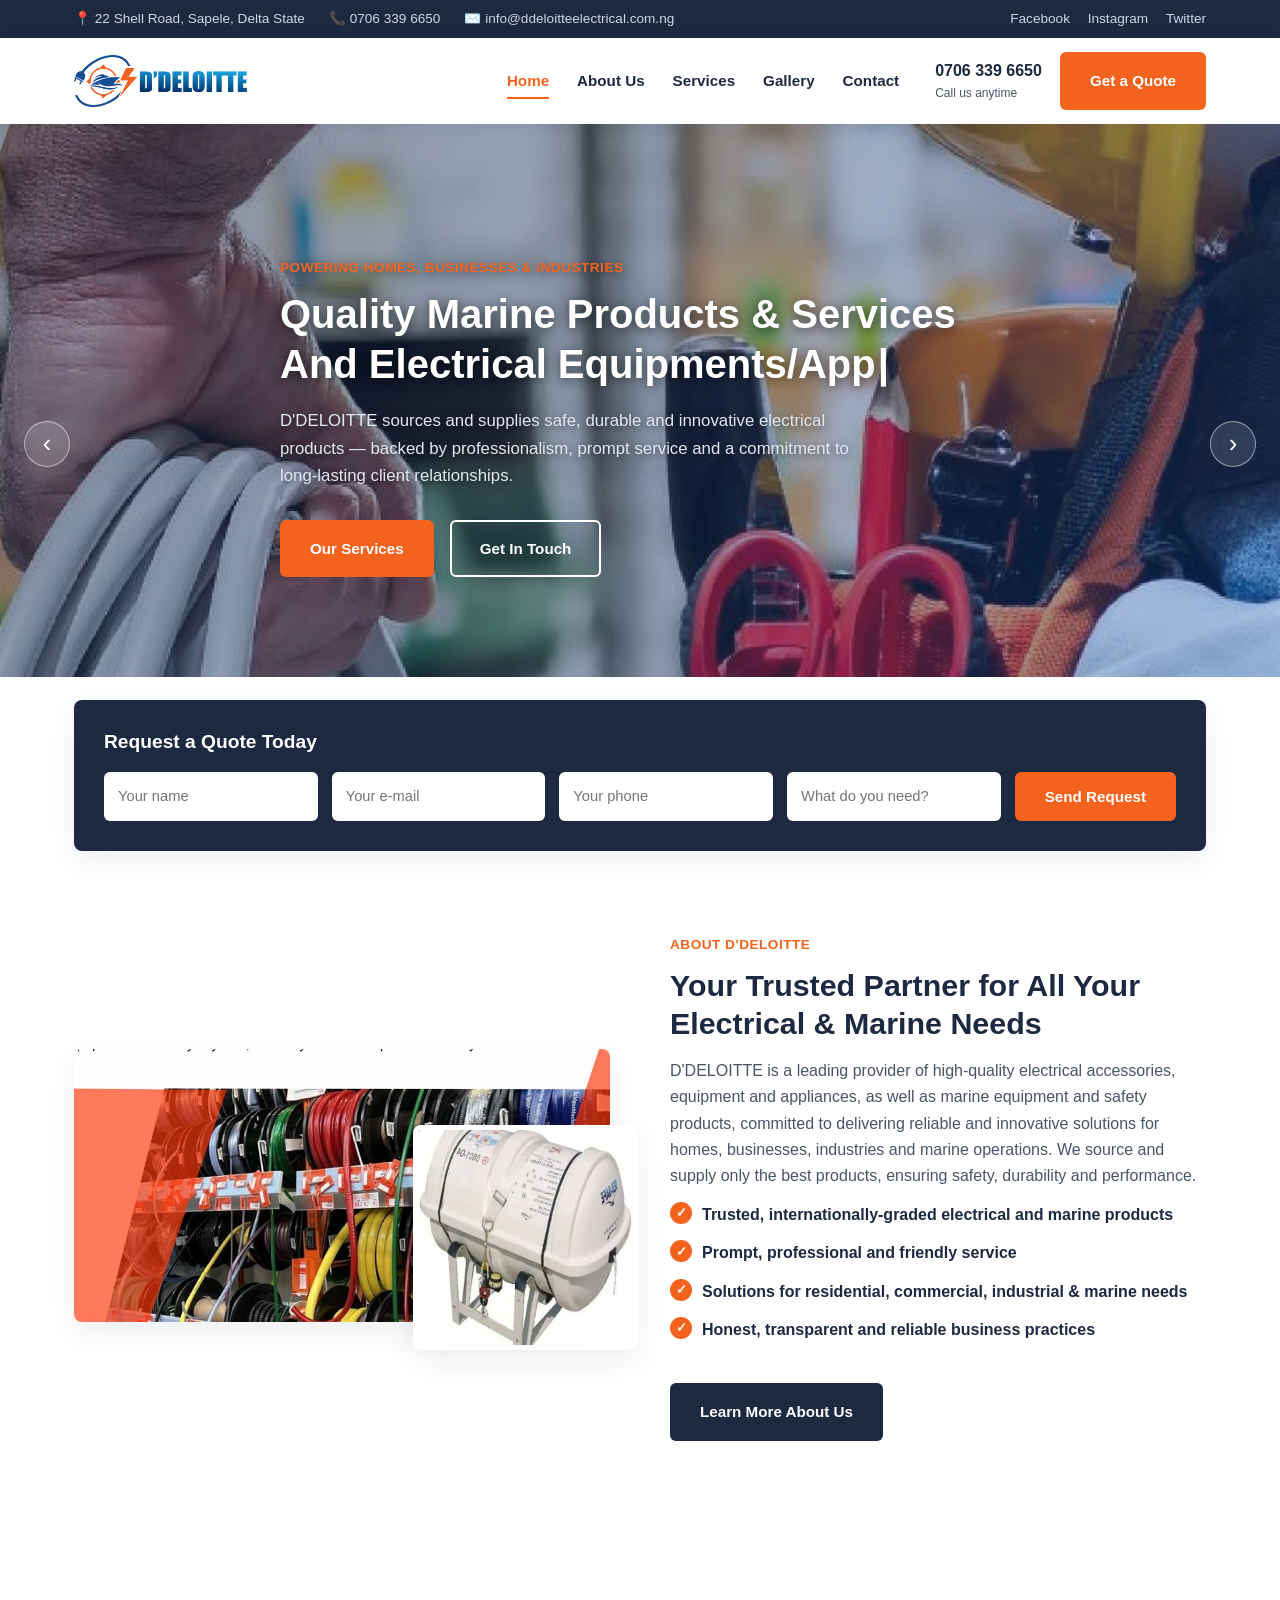
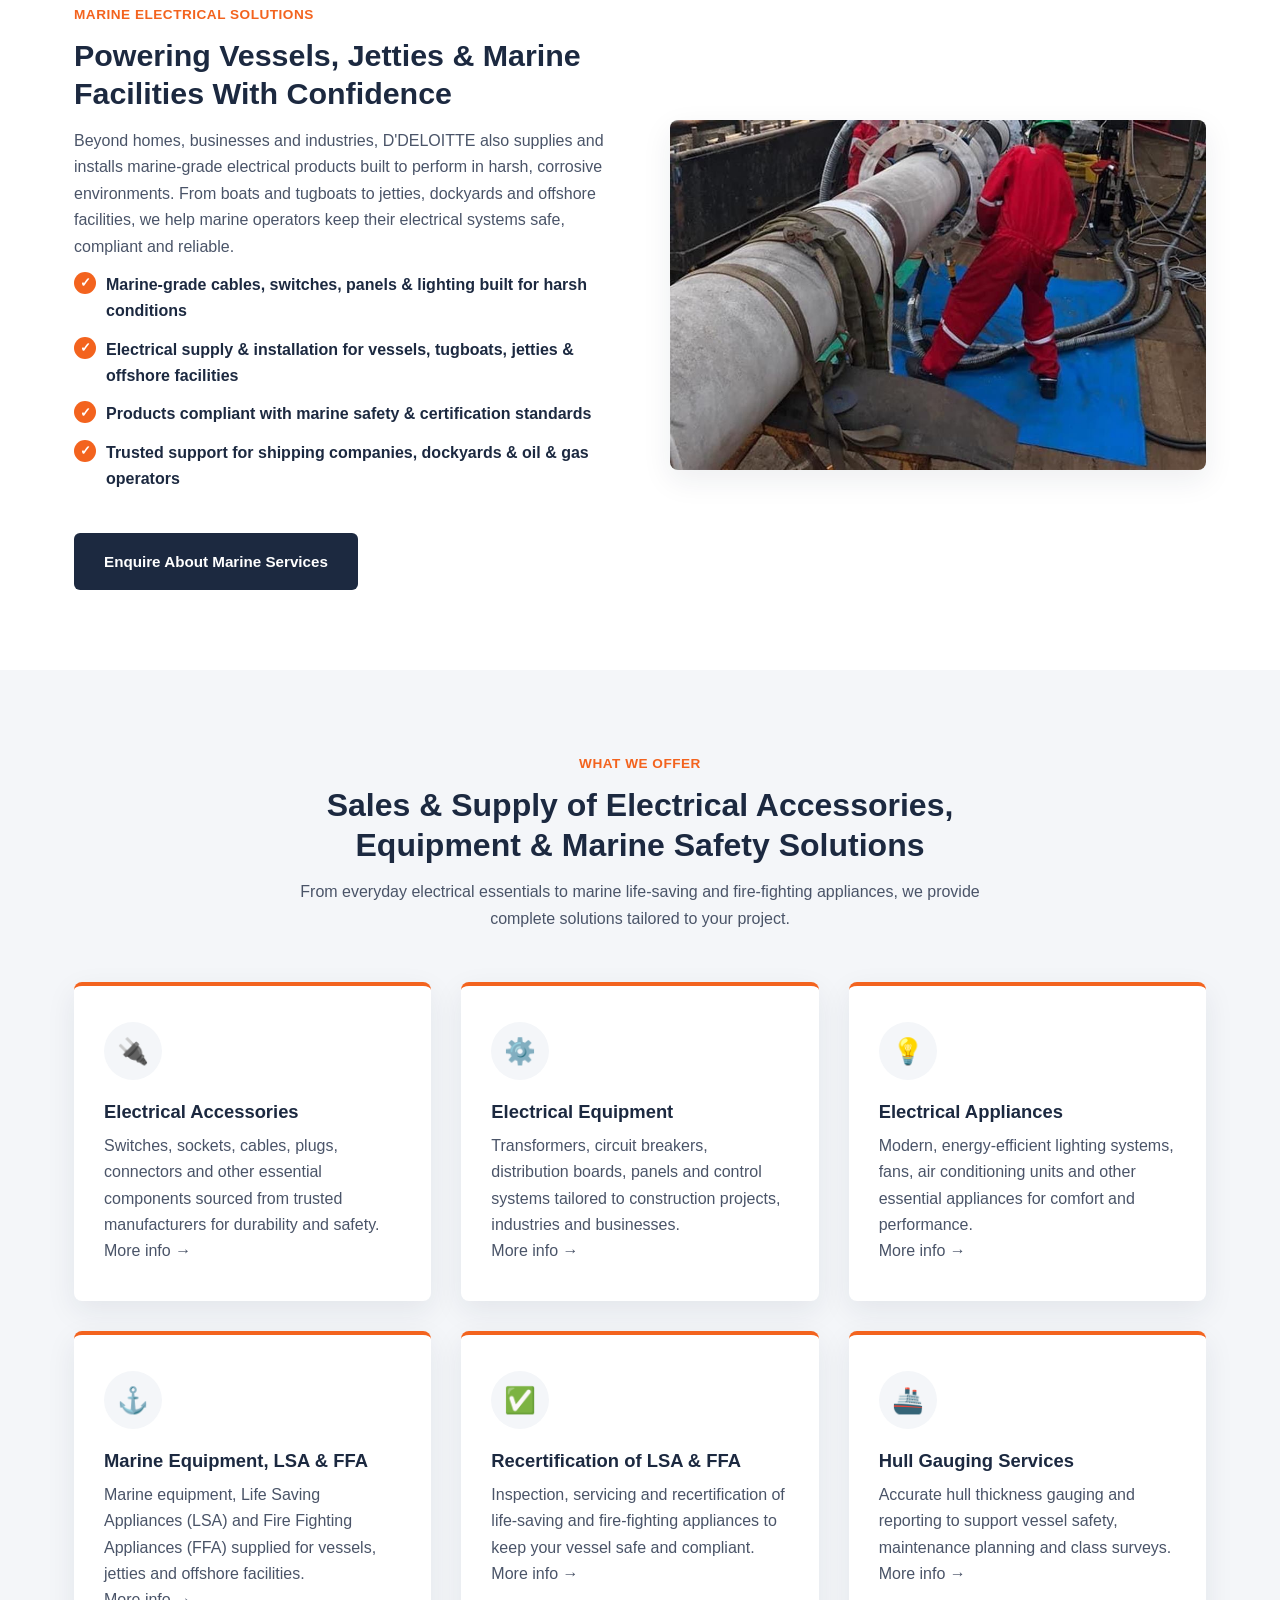
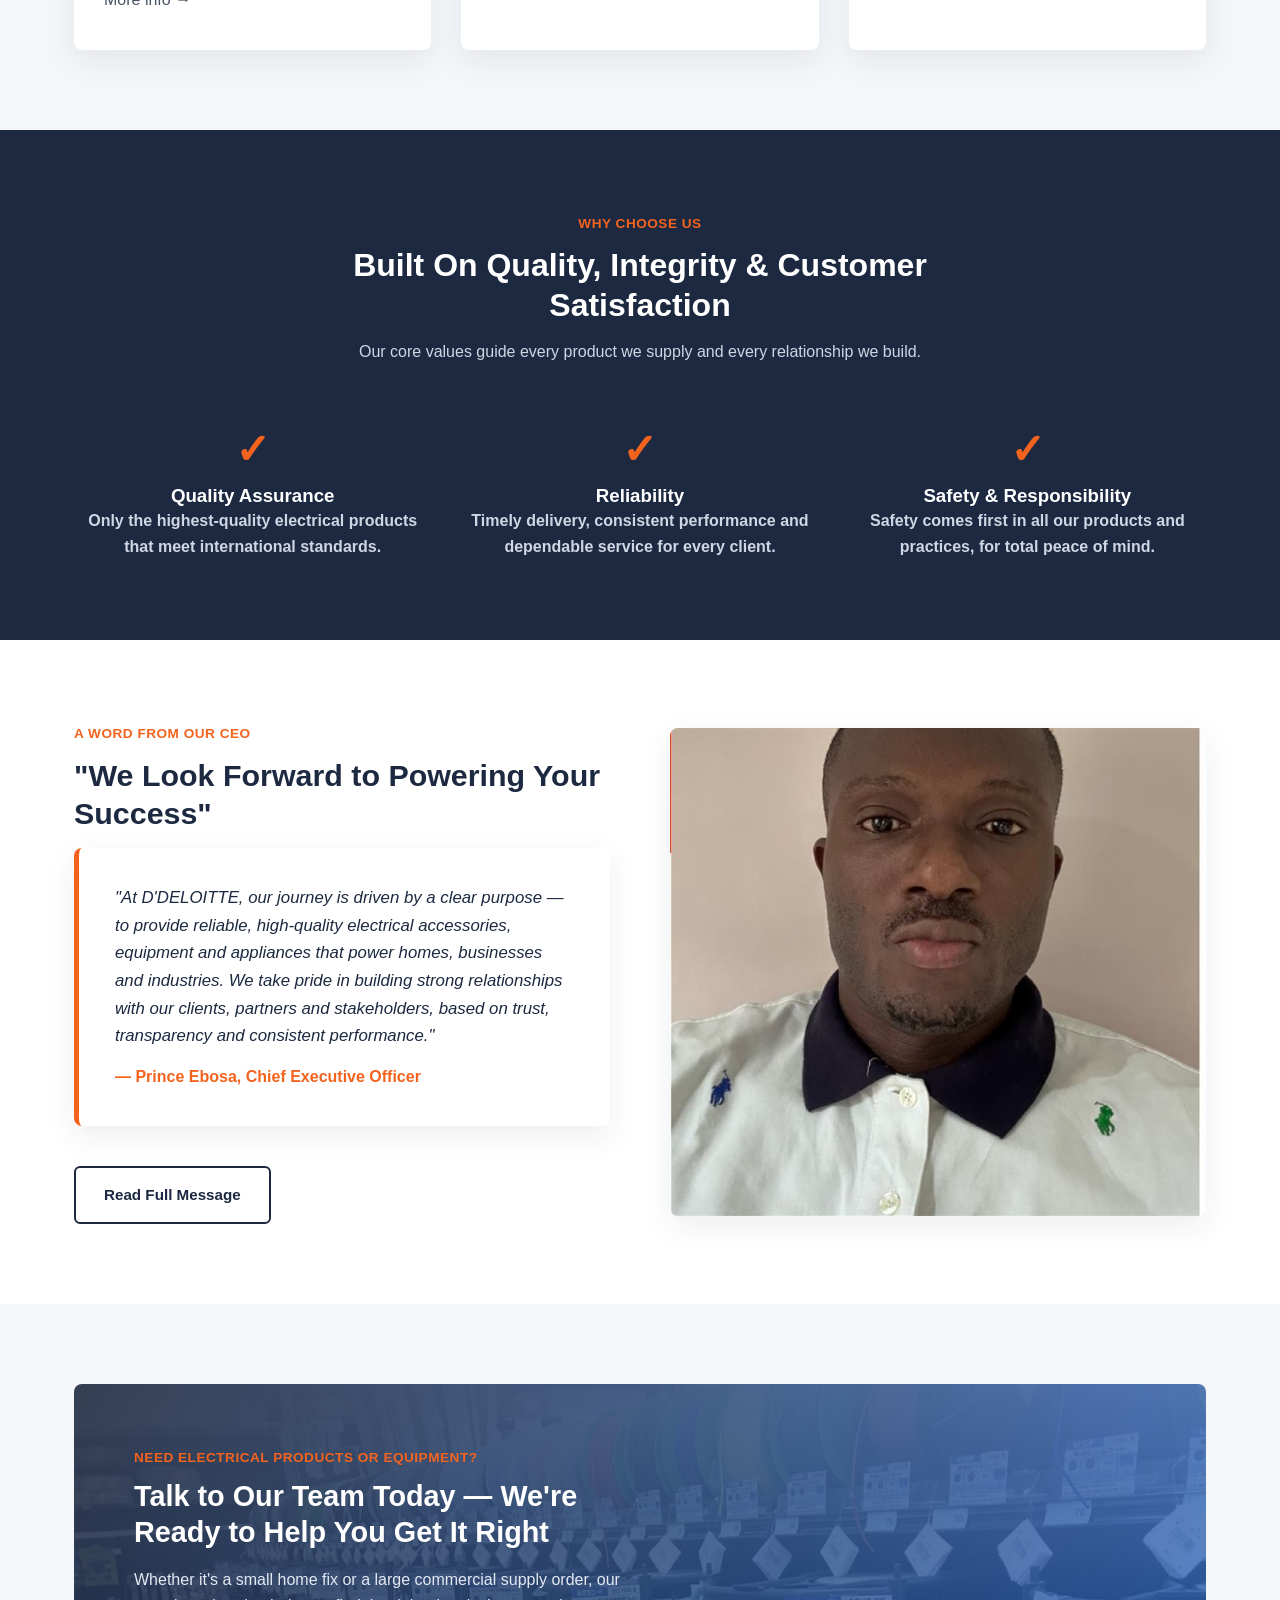
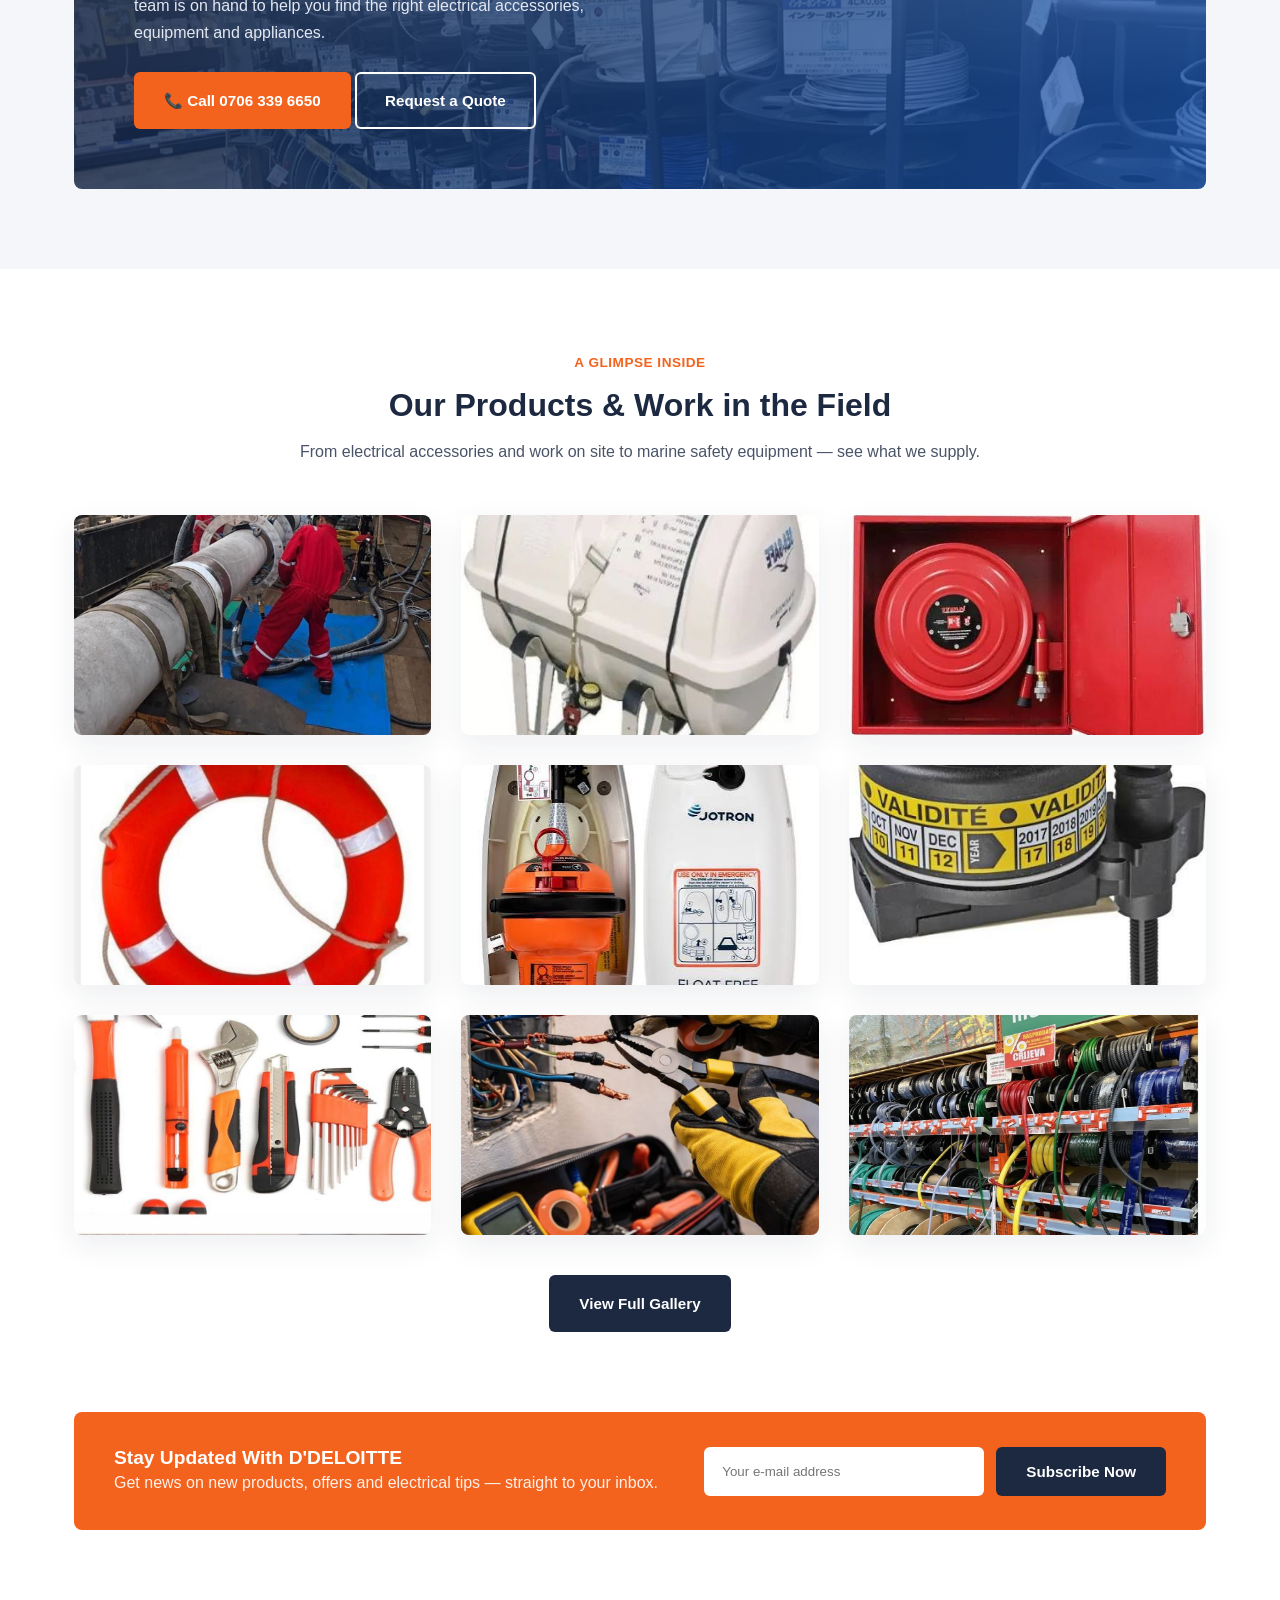
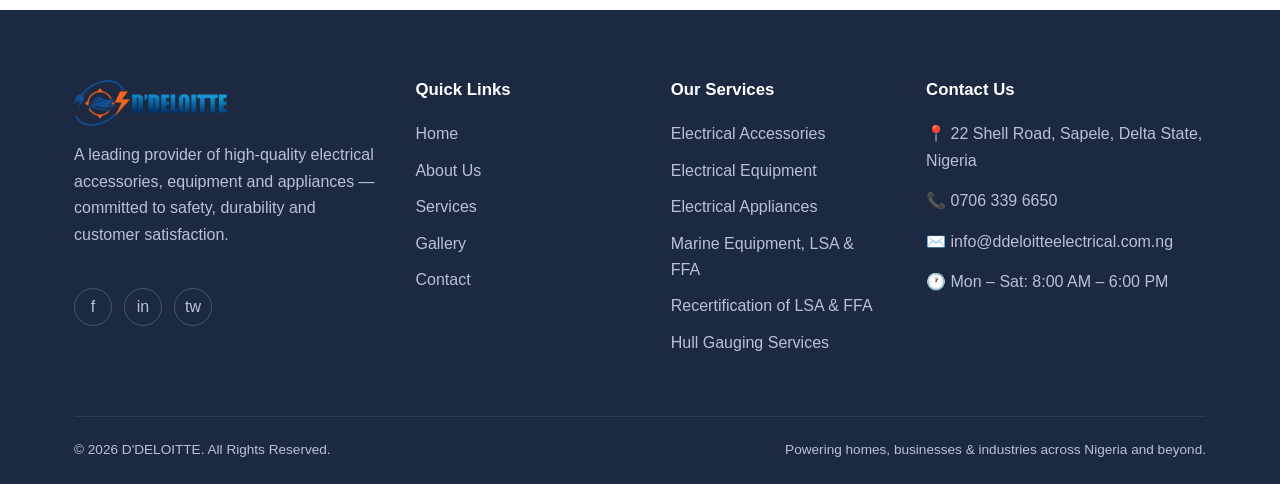
<file: index.html>
<!DOCTYPE html>
<html lang="en">
<head>
<meta charset="UTF-8">
<meta name="viewport" content="width=device-width, initial-scale=1.0">
<title>D'DELOITTE | Electrical Accessories, Equipment &amp; Appliances</title>
<meta name="description" content="D'DELOITTE supplies high-quality electrical accessories, equipment and appliances to homes, businesses and industries across Nigeria.">
<link rel="icon" href="images/logo-square.png" type="image/png">
<link rel="stylesheet" href="css/style.css">
</head>
<body>

<!-- Top bar -->
<div class="topbar">
  <div class="container">
    <div class="topbar-info">
      <span>📍 22 Shell Road, Sapele, Delta State</span>
      <span>📞 0706 339 6650</span>
      <span>✉️ info@ddeloitteelectrical.com.ng</span>
    </div>
    <div class="topbar-social">
      <a href="#" aria-label="Facebook">Facebook</a>
      <a href="#" aria-label="Instagram">Instagram</a>
      <a href="#" aria-label="Twitter">Twitter</a>
    </div>
  </div>
</div>

<!-- Header -->
<header class="site-header">
  <div class="container">
    <a class="brand" href="index.html">
      <img src="images/logo.png" alt="D'DELOITTE logo">
    </a>
    <nav class="nav">
      <ul class="nav-links">
        <li><a href="index.html" class="active">Home</a></li>
        <li><a href="about.html">About Us</a></li>
        <li><a href="services.html">Services</a></li>
        <li><a href="gallery.html">Gallery</a></li>
        <li><a href="contact.html">Contact</a></li>
      </ul>
      <div class="nav-cta">
        <span class="phone">0706 339 6650<span>Call us anytime</span></span>
        <a href="contact.html" class="btn btn--orange">Get a Quote</a>
      </div>
      <button class="nav-toggle" aria-label="Toggle navigation"><span></span><span></span><span></span></button>
    </nav>
  </div>
</header>

<!-- Hero Slider -->
<section class="hero" data-hero-slider>
  <div class="hero-slide active" style="--hero-img: url('../images/hero-electrician.jpg');">
    <div class="container">
      <span class="eyebrow">Powering Homes, Businesses &amp; Industries</span>
      <h1>Quality Marine Products & Services And Electrical Equipments/Appliances & Accessories You Can Trust</h1>
      <p>D'DELOITTE sources and supplies safe, durable and innovative electrical products — backed by professionalism, prompt service and a commitment to long-lasting client relationships.</p>
      <div class="btn-row">
        <a href="services.html" class="btn btn--orange">Our Services</a>
        <a href="contact.html" class="btn btn--outline">Get In Touch</a>
      </div>
    </div>
  </div>
  <div class="hero-slide" style="--hero-img: url('../images/store-aisle-wires.jpg');">
    <div class="container">
      <span class="eyebrow">Reliable. Durable. Always In Stock</span>
      <h1>Your One-Stop Shop for Household Electrical And Marine  Products & Services 
 in Nigeria</h1>
      <p>From cables and switches to transformers and distribution boards — we keep our shelves stocked with trusted, internationally-graded products ready for prompt delivery.</p>
      <div class="btn-row">
        <a href="about.html" class="btn btn--orange">About Us</a>
        <a href="contact.html" class="btn btn--outline">Request a Quote</a>
      </div>
    </div>
  </div>
  <div class="hero-slide" style="--hero-img: url('../images/tools-closeup.jpg');">
    <div class="container">
      <span class="eyebrow">Built On Safety &amp; Excellence</span>
      <h1>Engineering Power Solutions for Every Project, Big or Small</h1>
      <p>Residential, commercial or industrial — our team helps you source the right electrical equipment and appliances, backed by professional advice and dependable service.</p>
      <div class="btn-row">
        <a href="gallery.html" class="btn btn--orange">View Gallery</a>
        <a href="contact.html" class="btn btn--outline">Contact Us</a>
      </div>
    </div>
  </div>

  <button class="hero-arrow hero-arrow--prev" aria-label="Previous slide">‹</button>
  <button class="hero-arrow hero-arrow--next" aria-label="Next slide">›</button>
  <div class="hero-dots">
    <button class="active" data-slide="0" aria-label="Slide 1"></button>
    <button data-slide="1" aria-label="Slide 2"></button>
    <button data-slide="2" aria-label="Slide 3"></button>
  </div>
</section>

<div class="container">
  <div class="request-bar" id="request-quote">
    <h3>Request a Quote Today</h3>
    <form action="contact-handler.php" method="POST">
      <input type="text" name="name" placeholder="Your name" required>
      <input type="email" name="email" placeholder="Your e-mail" required>
      <input type="tel" name="phone" placeholder="Your phone">
      <input type="text" name="need" placeholder="What do you need?">
      <input type="text" name="website" class="hp-field" tabindex="-1" autocomplete="off">
      <input type="hidden" name="form_type" value="quote">
      <input type="hidden" name="redirect" value="index.html#request-quote">
      <button type="submit" class="btn btn--orange">Send Request</button>
    </form>
  </div>
</div>

<!-- About preview -->
<section class="section">
  <div class="container">
    <div class="split">
      <div class="split-media split-media--double">
        <img src="images/about-cables.jpg" alt="Shelves of electrical cables and accessories at D'DELOITTE">
        <img class="sub-photo" src="images/img-16.jpeg" alt="Marine life raft in a white canister on a cradle">
      </div>
      <div>
        <span class="eyebrow">About D'DELOITTE</span>
        <h2>Your Trusted Partner for All Your Electrical &amp; Marine Needs</h2>
        <p>D'DELOITTE is a leading provider of high-quality electrical accessories, equipment and appliances, as well as marine equipment and safety products, committed to delivering reliable and innovative solutions for homes, businesses, industries and marine operations. We source and supply only the best products, ensuring safety, durability and performance.</p>
        <ul class="checklist">
          <li>Trusted, internationally-graded electrical and marine products</li>
          <li>Prompt, professional and friendly service</li>
          <li>Solutions for residential, commercial, industrial &amp; marine needs</li>
          <li>Honest, transparent and reliable business practices</li>
        </ul>
        <a href="about.html" class="btn btn--navy mt-40">Learn More About Us</a>
      </div>
    </div>
  </div>
</section>

<!-- Marine Services -->
<section class="section">
  <div class="container">
    <div class="split">
      <div>
        <span class="eyebrow">Marine Electrical Solutions</span>
        <h2>Powering Vessels, Jetties &amp; Marine Facilities With Confidence</h2>
        <p>Beyond homes, businesses and industries, D'DELOITTE also supplies and installs marine-grade electrical products built to perform in harsh, corrosive environments. From boats and tugboats to jetties, dockyards and offshore facilities, we help marine operators keep their electrical systems safe, compliant and reliable.</p>
        <ul class="checklist">
          <li>Marine-grade cables, switches, panels &amp; lighting built for harsh conditions</li>
          <li>Electrical supply &amp; installation for vessels, tugboats, jetties &amp; offshore facilities</li>
          <li>Products compliant with marine safety &amp; certification standards</li>
          <li>Trusted support for shipping companies, dockyards &amp; oil &amp; gas operators</li>
        </ul>
        <a href="contact.html" class="btn btn--navy mt-40">Enquire About Marine Services</a>
      </div>
      <div class="split-media">
        <img src="images/marine-services.jpg" alt="Technician in red coveralls installing marine cable/pipe equipment on a vessel deck">
      </div>
    </div>
  </div>
</section>

<!-- Services -->
<section class="section section--gray">
  <div class="container">
    <div class="section-head">
      <span class="eyebrow">What We Offer</span>
      <h2>Sales &amp; Supply of Electrical Accessories, Equipment &amp; Marine Safety Solutions</h2>
      <p>From everyday electrical essentials to marine life-saving and fire-fighting appliances, we provide complete solutions tailored to your project.</p>
    </div>
    <div class="grid-3">
      <div class="icon-card">
        <div class="icon">🔌</div>
        <h3>Electrical Accessories</h3>
        <p>Switches, sockets, cables, plugs, connectors and other essential components sourced from trusted manufacturers for durability and safety.</p>
        <a href="services.html" class="more">More info →</a>
      </div>
      <div class="icon-card">
        <div class="icon">⚙️</div>
        <h3>Electrical Equipment</h3>
        <p>Transformers, circuit breakers, distribution boards, panels and control systems tailored to construction projects, industries and businesses.</p>
        <a href="services.html" class="more">More info →</a>
      </div>
      <div class="icon-card">
        <div class="icon">💡</div>
        <h3>Electrical Appliances</h3>
        <p>Modern, energy-efficient lighting systems, fans, air conditioning units and other essential appliances for comfort and performance.</p>
        <a href="services.html" class="more">More info →</a>
      </div>
      <div class="icon-card">
        <div class="icon">⚓</div>
        <h3>Marine Equipment, LSA &amp; FFA</h3>
        <p>Marine equipment, Life Saving Appliances (LSA) and Fire Fighting Appliances (FFA) supplied for vessels, jetties and offshore facilities.</p>
        <a href="services.html" class="more">More info →</a>
      </div>
      <div class="icon-card">
        <div class="icon">✅</div>
        <h3>Recertification of LSA &amp; FFA</h3>
        <p>Inspection, servicing and recertification of life-saving and fire-fighting appliances to keep your vessel safe and compliant.</p>
        <a href="services.html" class="more">More info →</a>
      </div>
      <div class="icon-card">
        <div class="icon">🚢</div>
        <h3>Hull Gauging Services</h3>
        <p>Accurate hull thickness gauging and reporting to support vessel safety, maintenance planning and class surveys.</p>
        <a href="services.html" class="more">More info →</a>
      </div>
    </div>
  </div>
</section>

<!-- Why choose us / core values -->
<section class="section section--navy">
  <div class="container">
    <div class="section-head">
      <span class="eyebrow">Why Choose Us</span>
      <h2>Built On Quality, Integrity &amp; Customer Satisfaction</h2>
      <p style="color:#cfd6e4;">Our core values guide every product we supply and every relationship we build.</p>
    </div>
    <div class="stats">
      <div>
        <div class="num">✓</div>
        <h3>Quality Assurance</h3>
        <p class="label">Only the highest-quality electrical products that meet international standards.</p>
      </div>
      <div>
        <div class="num">✓</div>
        <h3>Reliability</h3>
        <p class="label">Timely delivery, consistent performance and dependable service for every client.</p>
      </div>
      <div>
        <div class="num">✓</div>
        <h3>Safety &amp; Responsibility</h3>
        <p class="label">Safety comes first in all our products and practices, for total peace of mind.</p>
      </div>
    </div>
  </div>
</section>

<!-- CEO message -->
<section class="section">
  <div class="container">
    <div class="split">
      <div>
        <span class="eyebrow">A Word From Our CEO</span>
        <h2>"We Look Forward to Powering Your Success"</h2>
        <div class="quote">
          <p>"At D'DELOITTE, our journey is driven by a clear purpose — to provide reliable, high-quality electrical accessories, equipment and appliances that power homes, businesses and industries. We take pride in building strong relationships with our clients, partners and stakeholders, based on trust, transparency and consistent performance."</p>
          <span class="who">— Prince Ebosa, Chief Executive Officer</span>
        </div>
        <a href="about.html#ceo" class="btn btn--outline-dark mt-40">Read Full Message</a>
      </div>
      <div class="split-media">
        <img class="bg-photo" src="images/ceo-prince-ebosa.jpg" alt="Prince Ebosa, CEO of D'DELOITTE">
      </div>
    </div>
  </div>
</section>

<!-- CTA banner -->
<section class="section section--gray">
  <div class="container">
    <div class="banner-cta" style="--hero-img: url('../images/store-aisle-wires.jpg');">
      <span class="eyebrow">Need Electrical Products or Equipment?</span>
      <h2>Talk to Our Team Today — We're Ready to Help You Get It Right</h2>
      <p>Whether it's a small home fix or a large commercial supply order, our team is on hand to help you find the right electrical accessories, equipment and appliances.</p>
      <div class="btn-row">
        <a href="tel:+2347063396650" class="btn btn--orange">📞 Call 0706 339 6650</a>
        <a href="contact.html" class="btn btn--outline">Request a Quote</a>
      </div>
    </div>
  </div>
</section>

<!-- Gallery preview -->
<section class="section">
  <div class="container">
    <div class="section-head">
      <span class="eyebrow">A Glimpse Inside</span>
      <h2>Our Products &amp; Work in the Field</h2>
      <p>From electrical accessories and work on site to marine safety equipment — see what we supply.</p>
    </div>
    <div class="grid-3 home-gallery">
      <img class="bg-photo" src="images/marine-services.jpg" alt="Technician installing marine cable/pipe equipment on a vessel deck">
      <img class="bg-photo" src="images/img-16.jpeg" alt="Marine life raft in a white canister on a cradle">
      <img class="bg-photo" src="images/img-17.jpeg" alt="Red fire hose reel inside an open cabinet">
      <img class="bg-photo" src="images/img-21.jpeg" alt="Orange life ring buoy with rope">
      <img class="bg-photo" src="images/img-18.jpeg" alt="Jotron float-free EPIRB emergency beacon">
      <img class="bg-photo" src="images/img-15.jpeg" alt="HAMMAR hydrostatic release unit">
      <img class="bg-photo" src="images/gallery-tools-flatlay.jpg" alt="Electrical tools and accessories flat-lay">
      <img class="bg-photo" src="images/gallery-wiring-closeup.jpg" alt="Electrician working on wiring with tools">
      <img class="bg-photo" src="images/gallery-cable-spools.jpg" alt="Rows of cable spools in the D'DELOITTE warehouse">
    </div>
    <div class="text-center mt-40">
      <a href="gallery.html" class="btn btn--navy">View Full Gallery</a>
    </div>
  </div>
</section>

<!-- Newsletter -->
<section class="container" style="margin-bottom:80px;" id="newsletter">
  <div class="newsletter">
    <div>
      <h3>Stay Updated With D'DELOITTE</h3>
      <p style="color:#fff0e8;">Get news on new products, offers and electrical tips — straight to your inbox.</p>
    </div>
    <form action="contact-handler.php" method="POST">
      <input type="email" name="email" placeholder="Your e-mail address" required>
      <input type="text" name="website" class="hp-field" tabindex="-1" autocomplete="off">
      <input type="hidden" name="form_type" value="newsletter">
      <input type="hidden" name="redirect" value="index.html#newsletter">
      <button type="submit" class="btn btn--navy">Subscribe Now</button>
    </form>
  </div>
</section>

<!-- Footer -->
<footer class="site-footer">
  <div class="container">
    <div class="footer-grid">
      <div>
        <img class="brand-logo" src="images/logo.png" alt="D'DELOITTE logo">
        <p>A leading provider of high-quality electrical accessories, equipment and appliances — committed to safety, durability and customer satisfaction.</p>
        <div class="socials mt-40">
          <a href="#" aria-label="Facebook">f</a>
          <a href="#" aria-label="Instagram">in</a>
          <a href="#" aria-label="Twitter">tw</a>
        </div>
      </div>
      <div>
        <h4>Quick Links</h4>
        <ul>
          <li><a href="index.html">Home</a></li>
          <li><a href="about.html">About Us</a></li>
          <li><a href="services.html">Services</a></li>
          <li><a href="gallery.html">Gallery</a></li>
          <li><a href="contact.html">Contact</a></li>
        </ul>
      </div>
      <div>
        <h4>Our Services</h4>
        <ul>
          <li><a href="services.html">Electrical Accessories</a></li>
          <li><a href="services.html">Electrical Equipment</a></li>
          <li><a href="services.html">Electrical Appliances</a></li>
          <li><a href="services.html#marine">Marine Equipment, LSA &amp; FFA</a></li>
          <li><a href="services.html#marine">Recertification of LSA &amp; FFA</a></li>
          <li><a href="services.html#marine">Hull Gauging Services</a></li>
        </ul>
      </div>
      <div>
        <h4>Contact Us</h4>
        <address>
          <p>📍 22 Shell Road, Sapele, Delta State, Nigeria</p>
          <p>📞 0706 339 6650</p>
          <p>✉️ info@ddeloitteelectrical.com.ng</p>
          <p>🕐 Mon – Sat: 8:00 AM – 6:00 PM</p>
        </address>
      </div>
    </div>
    <div class="footer-bottom">
      <p>&copy; 2026 D'DELOITTE. All Rights Reserved.</p>
      <p>Powering homes, businesses &amp; industries across Nigeria and beyond.</p>
    </div>
  </div>
</footer>

<script src="js/script.js"></script>
</body>
</html>
</file>
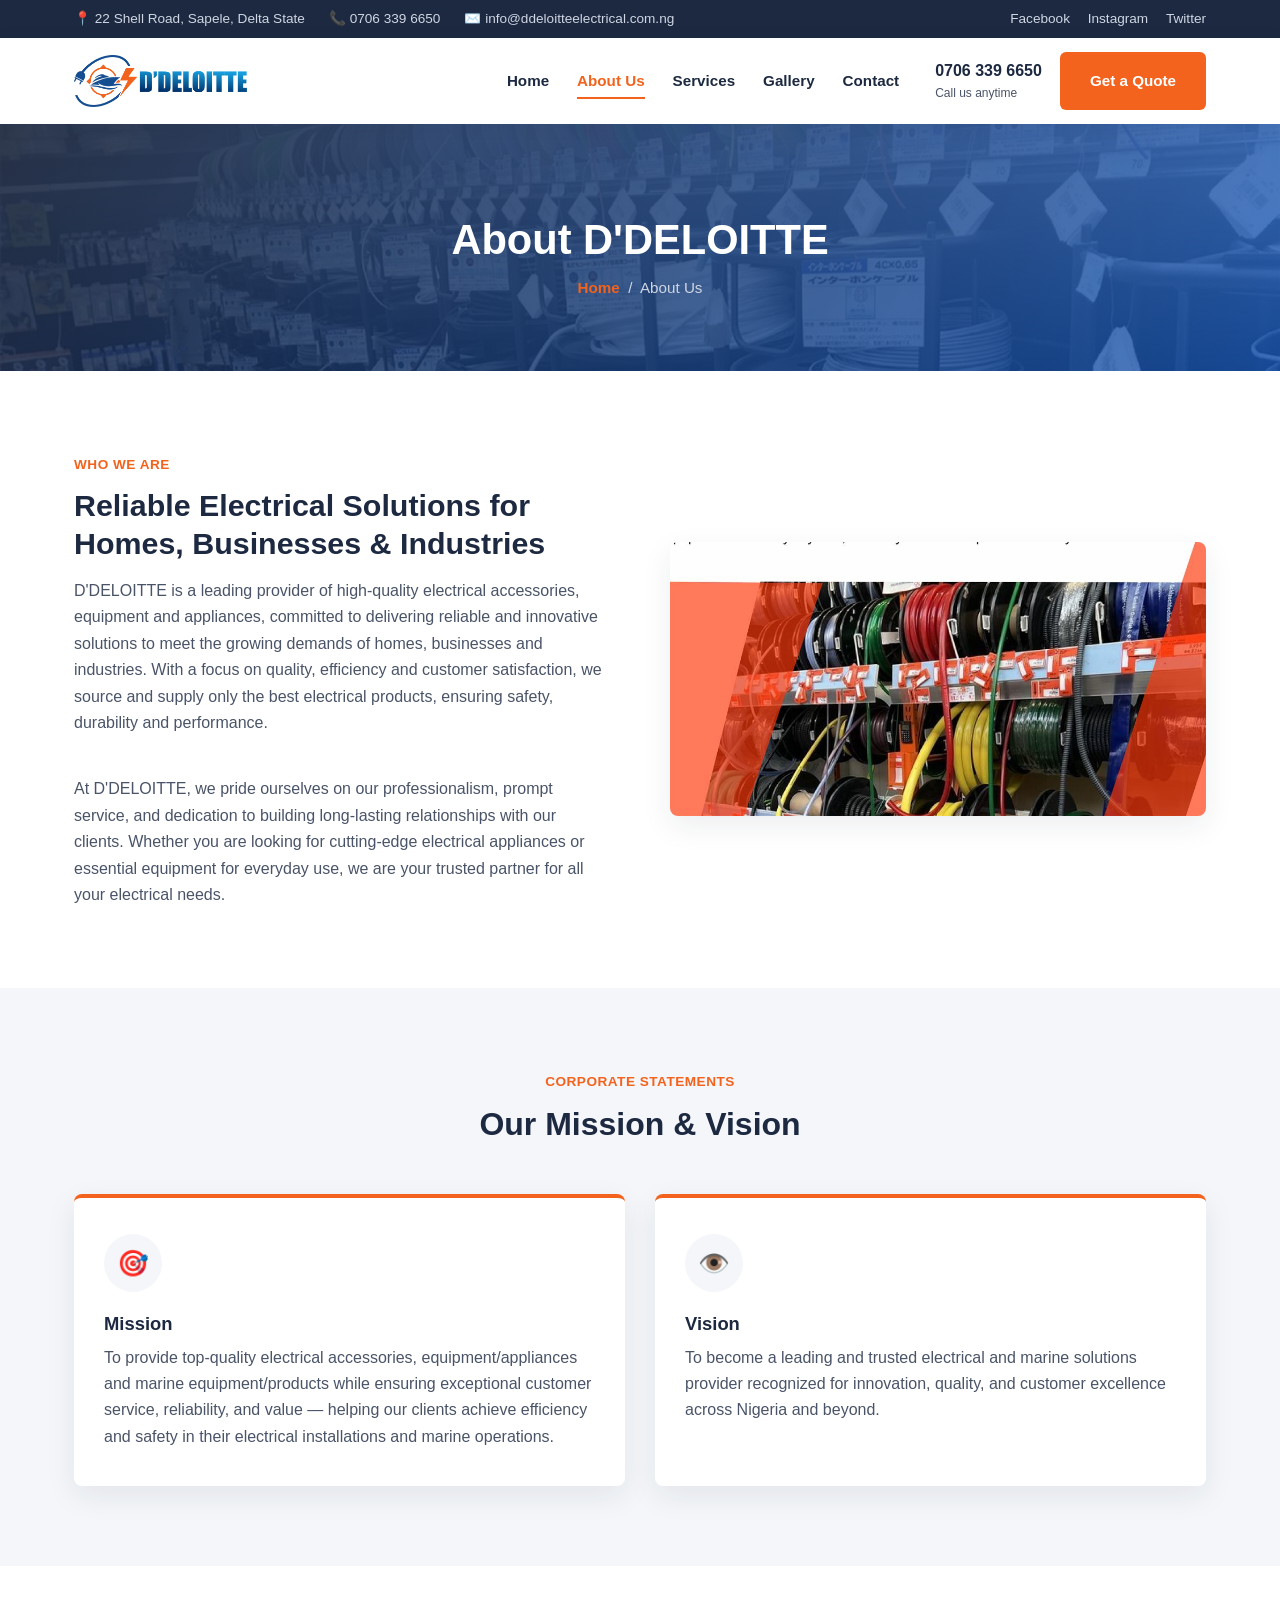
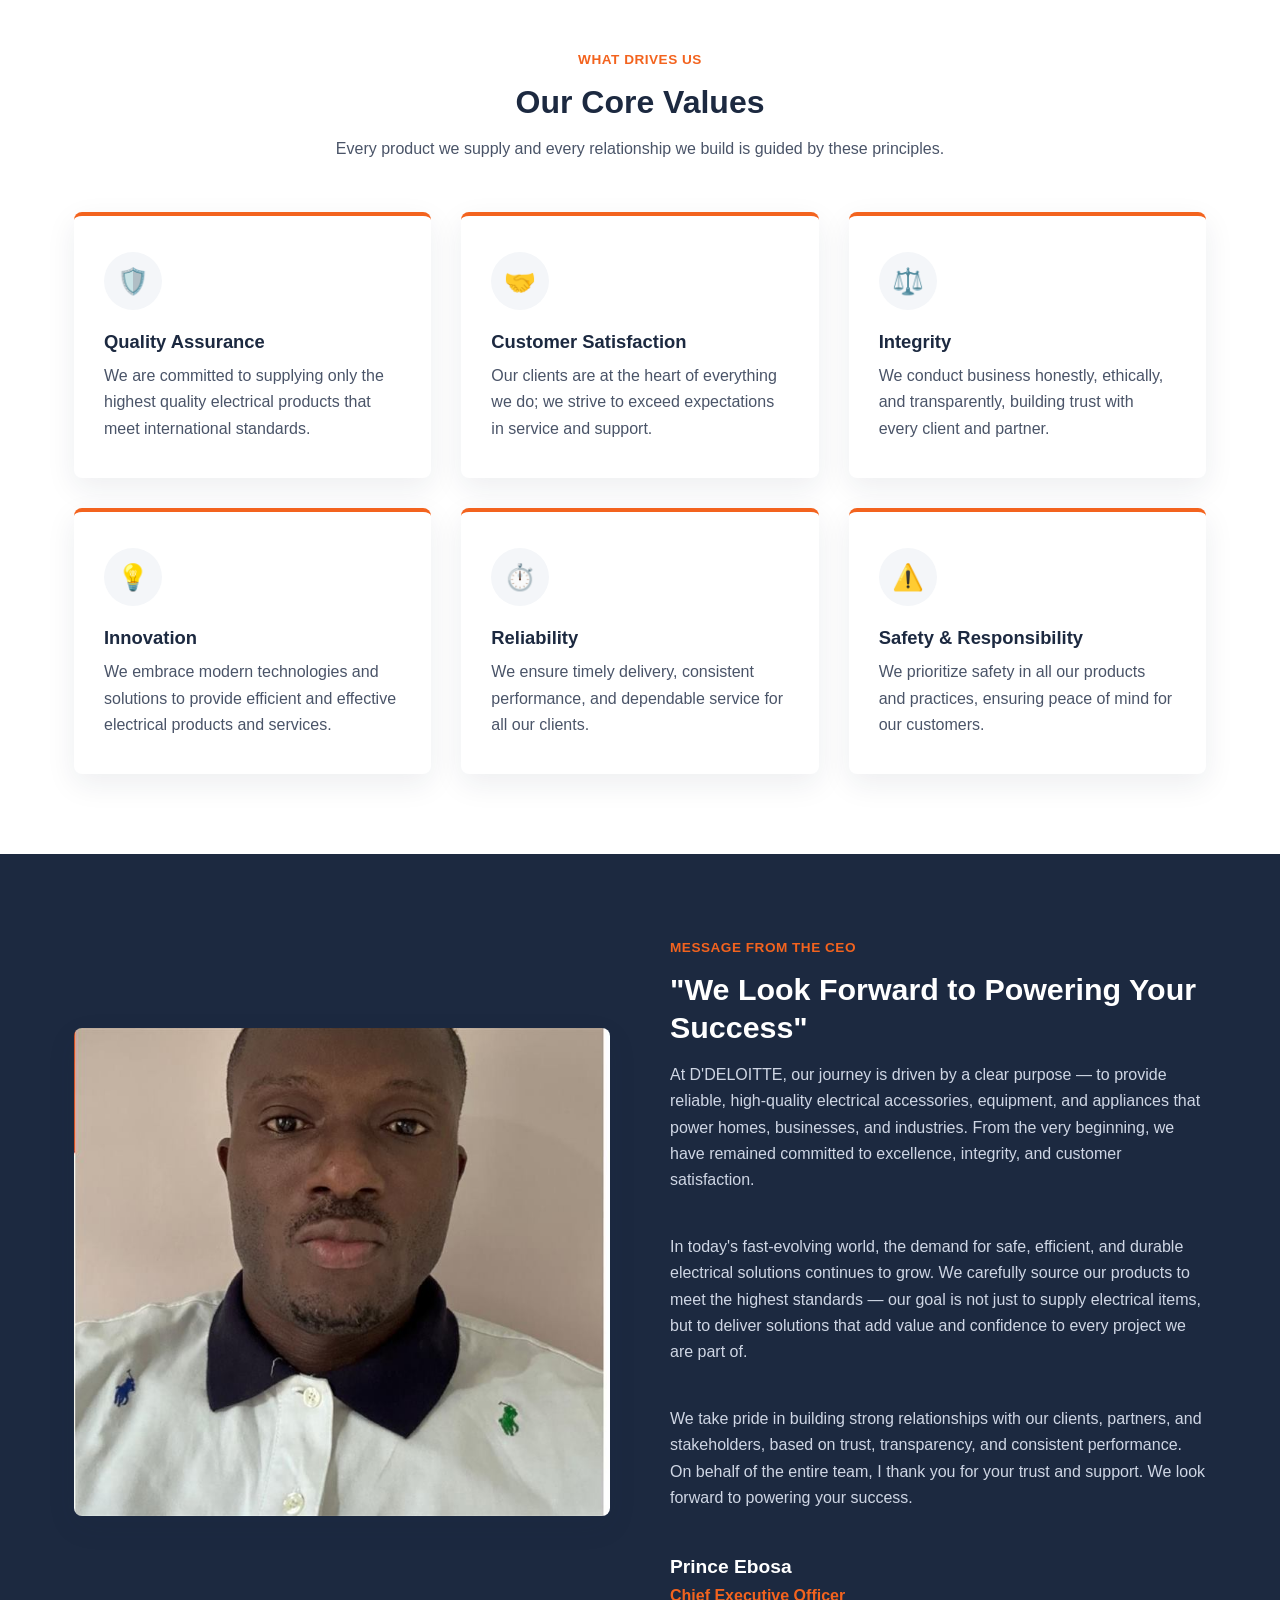
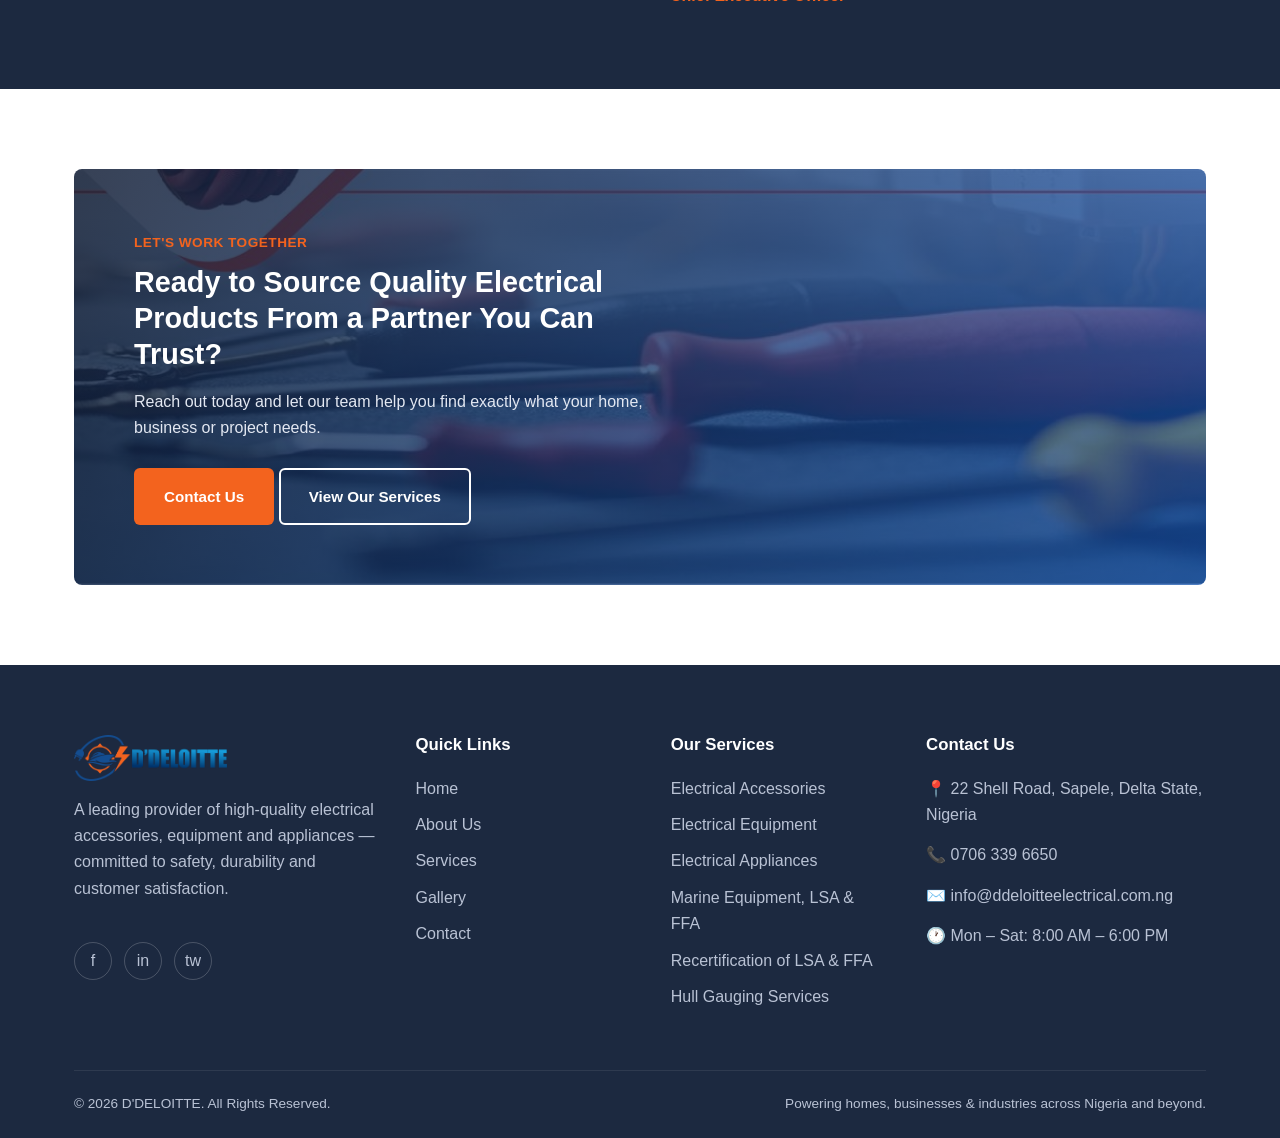
<file: about.html>
<!DOCTYPE html>
<html lang="en">
<head>
<meta charset="UTF-8">
<meta name="viewport" content="width=device-width, initial-scale=1.0">
<title>About Us | D'DELOITTE</title>
<meta name="description" content="Learn about D'DELOITTE — our mission, vision, core values and the team behind our high-quality electrical accessories, equipment and appliances.">
<link rel="icon" href="images/logo-square.png" type="image/png">
<link rel="stylesheet" href="css/style.css">
</head>
<body>

<div class="topbar">
  <div class="container">
    <div class="topbar-info">
      <span>📍 22 Shell Road, Sapele, Delta State</span>
      <span>📞 0706 339 6650</span>
      <span>✉️ info@ddeloitteelectrical.com.ng</span>
    </div>
    <div class="topbar-social">
      <a href="#" aria-label="Facebook">Facebook</a>
      <a href="#" aria-label="Instagram">Instagram</a>
      <a href="#" aria-label="Twitter">Twitter</a>
    </div>
  </div>
</div>

<header class="site-header">
  <div class="container">
    <a class="brand" href="index.html">
      <img src="images/logo.png" alt="D'DELOITTE logo">
    </a>
    <nav class="nav">
      <ul class="nav-links">
        <li><a href="index.html">Home</a></li>
        <li><a href="about.html" class="active">About Us</a></li>
        <li><a href="services.html">Services</a></li>
        <li><a href="gallery.html">Gallery</a></li>
        <li><a href="contact.html">Contact</a></li>
      </ul>
      <div class="nav-cta">
        <span class="phone">0706 339 6650<span>Call us anytime</span></span>
        <a href="contact.html" class="btn btn--orange">Get a Quote</a>
      </div>
      <button class="nav-toggle" aria-label="Toggle navigation"><span></span><span></span><span></span></button>
    </nav>
  </div>
</header>

<section class="page-header" style="--hero-img: url('../images/store-aisle-wires.jpg');">
  <div class="container">
    <h1>About D'DELOITTE</h1>
    <p class="crumbs"><a href="index.html">Home</a> &nbsp;/&nbsp; About Us</p>
  </div>
</section>

<!-- About intro -->
<section class="section">
  <div class="container">
    <div class="split">
      <div>
        <span class="eyebrow">Who We Are</span>
        <h2>Reliable Electrical Solutions for Homes, Businesses &amp; Industries</h2>
        <p>D'DELOITTE is a leading provider of high-quality electrical accessories, equipment and appliances, committed to delivering reliable and innovative solutions to meet the growing demands of homes, businesses and industries. With a focus on quality, efficiency and customer satisfaction, we source and supply only the best electrical products, ensuring safety, durability and performance.</p>
        <p class="mt-40">At D'DELOITTE, we pride ourselves on our professionalism, prompt service, and dedication to building long-lasting relationships with our clients. Whether you are looking for cutting-edge electrical appliances or essential equipment for everyday use, we are your trusted partner for all your electrical needs.</p>
      </div>
      <div class="split-media">
        <img src="images/about-cables.jpg" alt="Shelves stocked with electrical cables and wires at D'DELOITTE">
      </div>
    </div>
  </div>
</section>

<!-- Mission & Vision -->
<section class="section section--gray">
  <div class="container">
    <div class="section-head">
      <span class="eyebrow">Corporate Statements</span>
      <h2>Our Mission &amp; Vision</h2>
    </div>
    <div class="grid-2">
      <div class="icon-card">
        <div class="icon">🎯</div>
        <h3>Mission</h3>
        <p>To provide top-quality electrical accessories, equipment/appliances and marine equipment/products while ensuring exceptional customer service, reliability, and value — helping our clients achieve efficiency and safety in their electrical installations and marine operations.</p>
      </div>
      <div class="icon-card">
        <div class="icon">👁️</div>
        <h3>Vision</h3>
        <p>To become a leading and trusted electrical and marine solutions provider recognized for innovation, quality, and customer excellence across Nigeria and beyond.</p>
      </div>
    </div>
  </div>
</section>

<!-- Core Values -->
<section class="section">
  <div class="container">
    <div class="section-head">
      <span class="eyebrow">What Drives Us</span>
      <h2>Our Core Values</h2>
      <p>Every product we supply and every relationship we build is guided by these principles.</p>
    </div>
    <div class="grid-3">
      <div class="icon-card">
        <div class="icon">🛡️</div>
        <h3>Quality Assurance</h3>
        <p>We are committed to supplying only the highest quality electrical products that meet international standards.</p>
      </div>
      <div class="icon-card">
        <div class="icon">🤝</div>
        <h3>Customer Satisfaction</h3>
        <p>Our clients are at the heart of everything we do; we strive to exceed expectations in service and support.</p>
      </div>
      <div class="icon-card">
        <div class="icon">⚖️</div>
        <h3>Integrity</h3>
        <p>We conduct business honestly, ethically, and transparently, building trust with every client and partner.</p>
      </div>
      <div class="icon-card">
        <div class="icon">💡</div>
        <h3>Innovation</h3>
        <p>We embrace modern technologies and solutions to provide efficient and effective electrical products and services.</p>
      </div>
      <div class="icon-card">
        <div class="icon">⏱️</div>
        <h3>Reliability</h3>
        <p>We ensure timely delivery, consistent performance, and dependable service for all our clients.</p>
      </div>
      <div class="icon-card">
        <div class="icon">⚠️</div>
        <h3>Safety &amp; Responsibility</h3>
        <p>We prioritize safety in all our products and practices, ensuring peace of mind for our customers.</p>
      </div>
    </div>
  </div>
</section>

<!-- CEO message -->
<section id="ceo" class="section section--navy">
  <div class="container">
    <div class="split">
      <div class="split-media">
        <img class="bg-photo" src="images/ceo-prince-ebosa.jpg" alt="Prince Ebosa, CEO of D'DELOITTE">
      </div>
      <div>
        <span class="eyebrow">Message From the CEO</span>
        <h2>"We Look Forward to Powering Your Success"</h2>
        <p style="color:#cfd6e4;">At D'DELOITTE, our journey is driven by a clear purpose — to provide reliable, high-quality electrical accessories, equipment, and appliances that power homes, businesses, and industries. From the very beginning, we have remained committed to excellence, integrity, and customer satisfaction.</p>
        <p style="color:#cfd6e4;" class="mt-40">In today's fast-evolving world, the demand for safe, efficient, and durable electrical solutions continues to grow. We carefully source our products to meet the highest standards — our goal is not just to supply electrical items, but to deliver solutions that add value and confidence to every project we are part of.</p>
        <p style="color:#cfd6e4;" class="mt-40">We take pride in building strong relationships with our clients, partners, and stakeholders, based on trust, transparency, and consistent performance. On behalf of the entire team, I thank you for your trust and support. We look forward to powering your success.</p>
        <p class="mt-40" style="color:#fff; font-weight:800; font-size:1.2rem;">Prince Ebosa</p>
        <p style="color:var(--orange); font-weight:700;">Chief Executive Officer</p>
      </div>
    </div>
  </div>
</section>

<!-- CTA -->
<section class="section">
  <div class="container">
    <div class="banner-cta" style="--hero-img: url('../images/tools-closeup.jpg');">
      <span class="eyebrow">Let's Work Together</span>
      <h2>Ready to Source Quality Electrical Products From a Partner You Can Trust?</h2>
      <p>Reach out today and let our team help you find exactly what your home, business or project needs.</p>
      <div class="btn-row">
        <a href="contact.html" class="btn btn--orange">Contact Us</a>
        <a href="services.html" class="btn btn--outline">View Our Services</a>
      </div>
    </div>
  </div>
</section>

<footer class="site-footer">
  <div class="container">
    <div class="footer-grid">
      <div>
        <img class="brand-logo" src="images/logo.png" alt="D'DELOITTE logo">
        <p>A leading provider of high-quality electrical accessories, equipment and appliances — committed to safety, durability and customer satisfaction.</p>
        <div class="socials mt-40">
          <a href="#" aria-label="Facebook">f</a>
          <a href="#" aria-label="Instagram">in</a>
          <a href="#" aria-label="Twitter">tw</a>
        </div>
      </div>
      <div>
        <h4>Quick Links</h4>
        <ul>
          <li><a href="index.html">Home</a></li>
          <li><a href="about.html">About Us</a></li>
          <li><a href="services.html">Services</a></li>
          <li><a href="gallery.html">Gallery</a></li>
          <li><a href="contact.html">Contact</a></li>
        </ul>
      </div>
      <div>
        <h4>Our Services</h4>
        <ul>
          <li><a href="services.html">Electrical Accessories</a></li>
          <li><a href="services.html">Electrical Equipment</a></li>
          <li><a href="services.html">Electrical Appliances</a></li>
          <li><a href="services.html#marine">Marine Equipment, LSA &amp; FFA</a></li>
          <li><a href="services.html#marine">Recertification of LSA &amp; FFA</a></li>
          <li><a href="services.html#marine">Hull Gauging Services</a></li>
        </ul>
      </div>
      <div>
        <h4>Contact Us</h4>
        <address>
          <p>📍 22 Shell Road, Sapele, Delta State, Nigeria</p>
          <p>📞 0706 339 6650</p>
          <p>✉️ info@ddeloitteelectrical.com.ng</p>
          <p>🕐 Mon – Sat: 8:00 AM – 6:00 PM</p>
        </address>
      </div>
    </div>
    <div class="footer-bottom">
      <p>&copy; 2026 D'DELOITTE. All Rights Reserved.</p>
      <p>Powering homes, businesses &amp; industries across Nigeria and beyond.</p>
    </div>
  </div>
</footer>

<script src="js/script.js"></script>
</body>
</html>
</file>
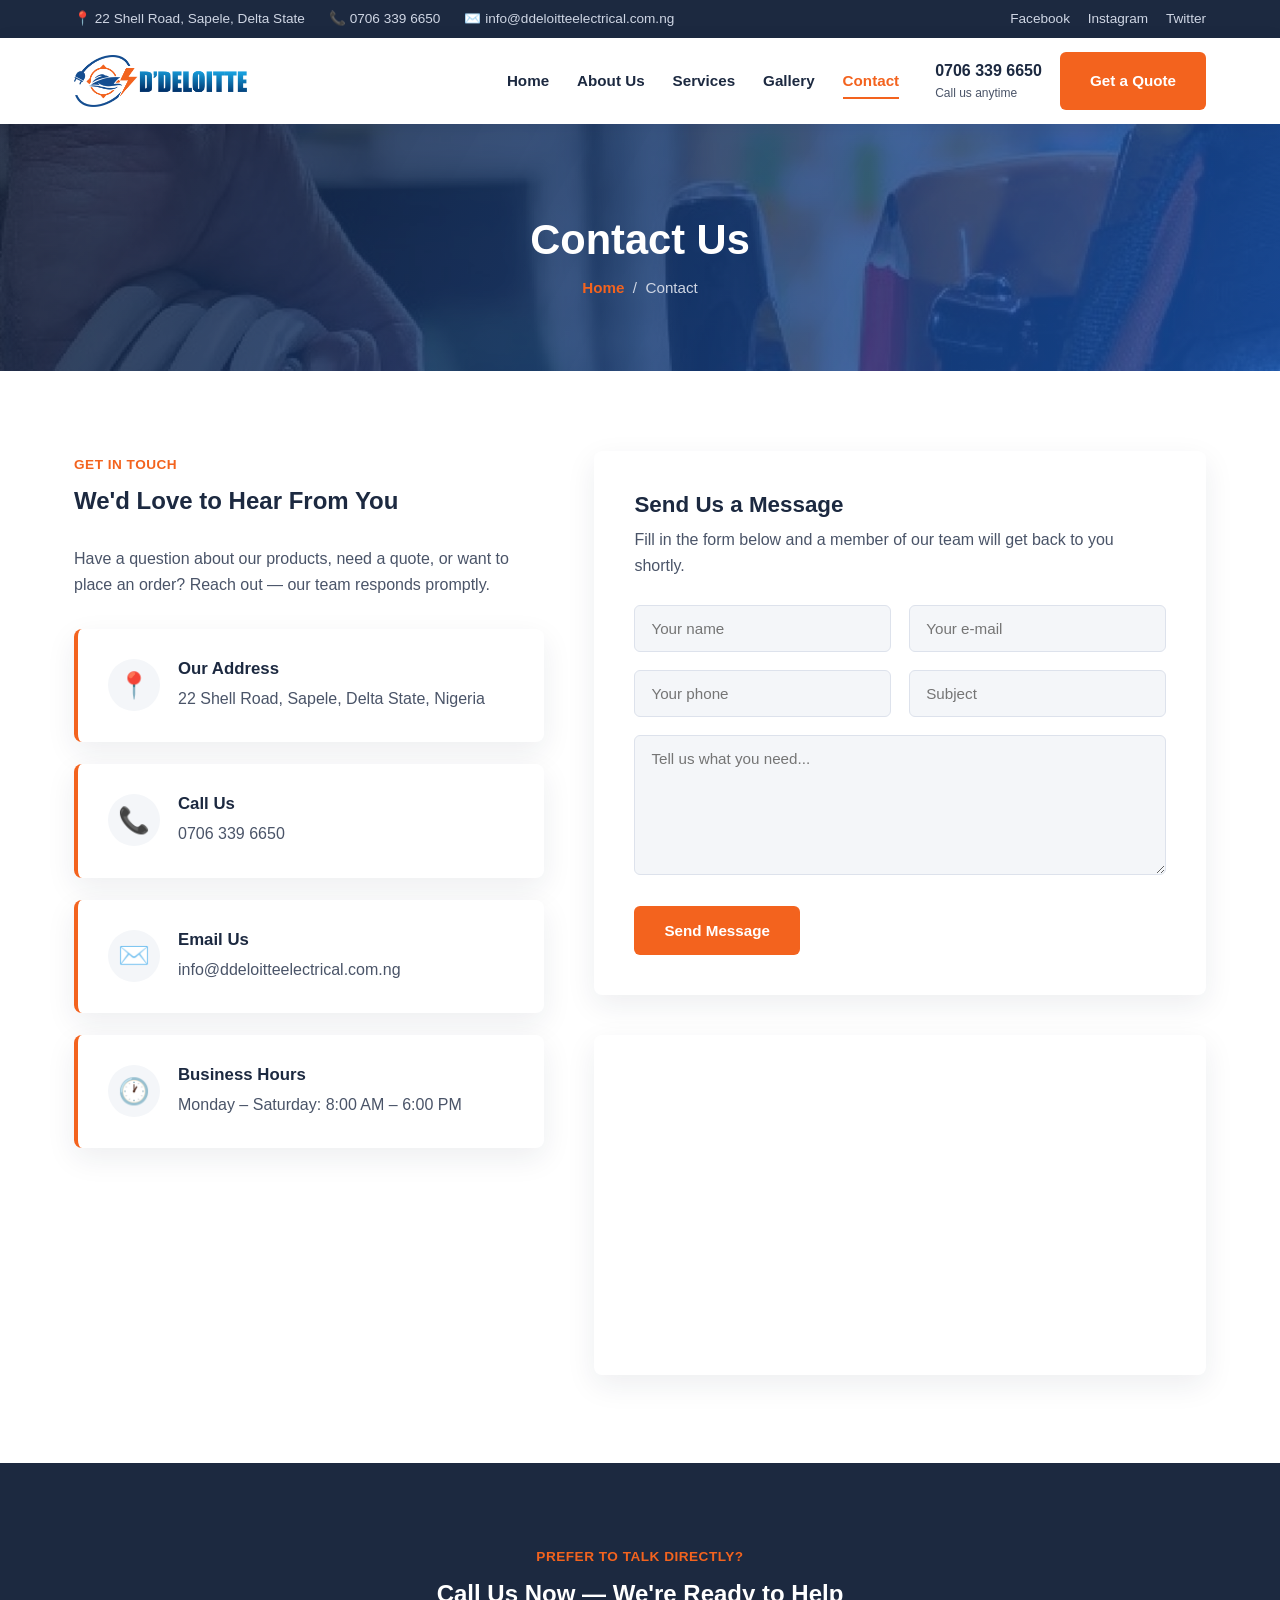
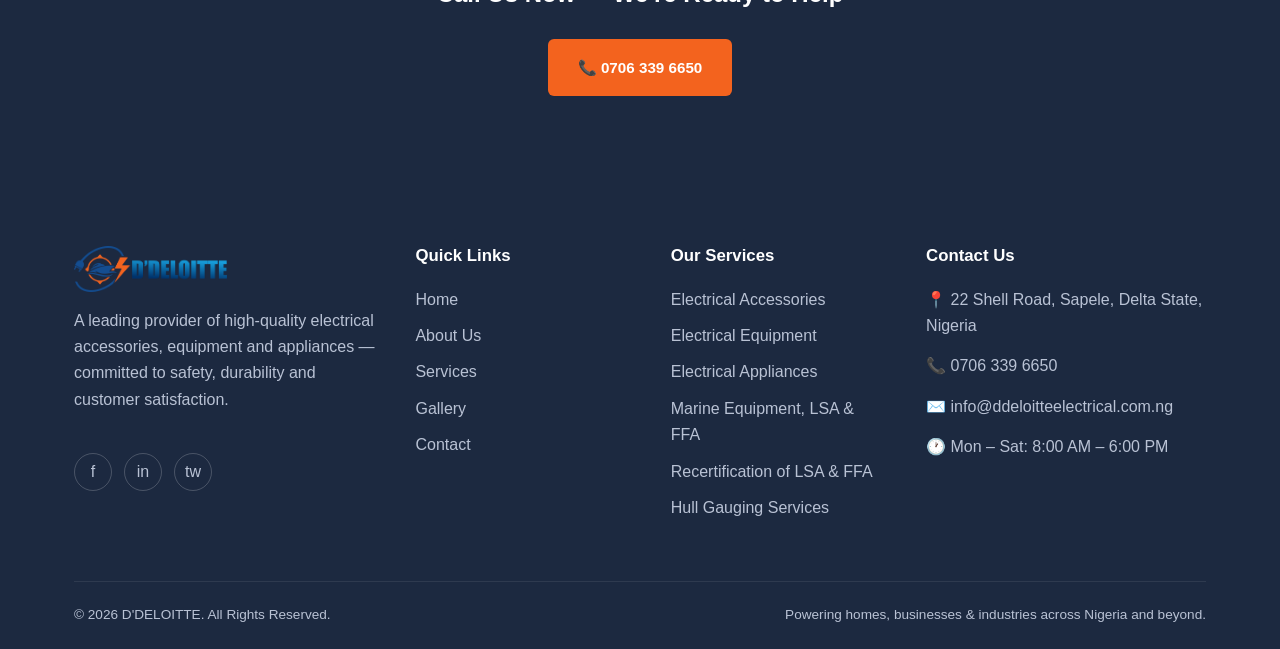
<file: contact.html>
<!DOCTYPE html>
<html lang="en">
<head>
<meta charset="UTF-8">
<meta name="viewport" content="width=device-width, initial-scale=1.0">
<title>Contact Us | D'DELOITTE</title>
<meta name="description" content="Get in touch with D'DELOITTE — call, email or visit us at 22 Shell Road, Sapele, Delta State for all your electrical accessories, equipment and appliance needs.">
<link rel="icon" href="images/logo-square.png" type="image/png">
<link rel="stylesheet" href="css/style.css">
<style>
  .contact-grid {
    display: grid;
    grid-template-columns: 1fr 1.3fr;
    gap: 50px;
  }
  .contact-info-card {
    background: #fff;
    border-radius: var(--radius);
    box-shadow: var(--shadow);
    padding: 30px;
    display: flex;
    gap: 18px;
    align-items: flex-start;
    margin-bottom: 22px;
    border-left: 4px solid var(--orange);
  }
  .contact-info-card .ic {
    font-size: 1.6rem;
    width: 52px; height: 52px;
    border-radius: 50%;
    background: var(--gray-bg);
    display: flex; align-items: center; justify-content: center;
    flex-shrink: 0;
  }
  .contact-info-card h4 { margin-bottom: 6px; font-size: 1.05rem; }
  .contact-form {
    background: #fff;
    border-radius: var(--radius);
    box-shadow: var(--shadow);
    padding: 40px;
  }
  .contact-form h3 { font-size: 1.4rem; margin-bottom: 8px; }
  .contact-form p { margin-bottom: 26px; }
  .form-row { display: grid; grid-template-columns: 1fr 1fr; gap: 18px; margin-bottom: 18px; }
  .contact-form input, .contact-form textarea {
    width: 100%;
    padding: 14px 16px;
    border-radius: 6px;
    border: 1px solid #dde2ec;
    font-family: inherit;
    font-size: 0.95rem;
    background: var(--gray-bg);
  }
  .contact-form textarea { min-height: 140px; resize: vertical; margin-bottom: 22px; }
  .map-frame {
    border-radius: var(--radius);
    overflow: hidden;
    box-shadow: var(--shadow);
    border: 0;
    width: 100%;
    height: 340px;
  }
  @media (max-width: 980px) {
    .contact-grid, .form-row { grid-template-columns: 1fr; }
  }
</style>
</head>
<body>

<div class="topbar">
  <div class="container">
    <div class="topbar-info">
      <span>📍 22 Shell Road, Sapele, Delta State</span>
      <span>📞 0706 339 6650</span>
      <span>✉️ info@ddeloitteelectrical.com.ng</span>
    </div>
    <div class="topbar-social">
      <a href="#" aria-label="Facebook">Facebook</a>
      <a href="#" aria-label="Instagram">Instagram</a>
      <a href="#" aria-label="Twitter">Twitter</a>
    </div>
  </div>
</div>

<header class="site-header">
  <div class="container">
    <a class="brand" href="index.html">
      <img src="images/logo.png" alt="D'DELOITTE logo">
    </a>
    <nav class="nav">
      <ul class="nav-links">
        <li><a href="index.html">Home</a></li>
        <li><a href="about.html">About Us</a></li>
        <li><a href="services.html">Services</a></li>
        <li><a href="gallery.html">Gallery</a></li>
        <li><a href="contact.html" class="active">Contact</a></li>
      </ul>
      <div class="nav-cta">
        <span class="phone">0706 339 6650<span>Call us anytime</span></span>
        <a href="contact.html" class="btn btn--orange">Get a Quote</a>
      </div>
      <button class="nav-toggle" aria-label="Toggle navigation"><span></span><span></span><span></span></button>
    </nav>
  </div>
</header>

<section class="page-header" style="--hero-img: url('../images/hero-electrician.jpg');">
  <div class="container">
    <h1>Contact Us</h1>
    <p class="crumbs"><a href="index.html">Home</a> &nbsp;/&nbsp; Contact</p>
  </div>
</section>

<section class="section">
  <div class="container">
    <div class="contact-grid">
      <div>
        <span class="eyebrow">Get In Touch</span>
        <h2 class="mb-30">We'd Love to Hear From You</h2>
        <p class="mb-30">Have a question about our products, need a quote, or want to place an order? Reach out — our team responds promptly.</p>

        <div class="contact-info-card">
          <div class="ic">📍</div>
          <div>
            <h4>Our Address</h4>
            <p>22 Shell Road, Sapele, Delta State, Nigeria</p>
          </div>
        </div>
        <div class="contact-info-card">
          <div class="ic">📞</div>
          <div>
            <h4>Call Us</h4>
            <p><a href="tel:+2347063396650">0706 339 6650</a></p>
          </div>
        </div>
        <div class="contact-info-card">
          <div class="ic">✉️</div>
          <div>
            <h4>Email Us</h4>
            <p><a href="mailto:info@ddeloitteelectrical.com.ng">info@ddeloitteelectrical.com.ng</a></p>
          </div>
        </div>
        <div class="contact-info-card">
          <div class="ic">🕐</div>
          <div>
            <h4>Business Hours</h4>
            <p>Monday – Saturday: 8:00 AM – 6:00 PM</p>
          </div>
        </div>
      </div>

      <div>
        <div class="contact-form" id="contact-form">
          <h3>Send Us a Message</h3>
          <p>Fill in the form below and a member of our team will get back to you shortly.</p>
          <form action="contact-handler.php" method="POST">
            <div class="form-row">
              <input type="text" name="name" placeholder="Your name" required>
              <input type="email" name="email" placeholder="Your e-mail" required>
            </div>
            <div class="form-row">
              <input type="tel" name="phone" placeholder="Your phone">
              <input type="text" name="subject" placeholder="Subject">
            </div>
            <textarea name="message" placeholder="Tell us what you need..." required></textarea>
            <input type="text" name="website" class="hp-field" tabindex="-1" autocomplete="off">
            <input type="hidden" name="form_type" value="contact">
            <input type="hidden" name="redirect" value="contact.html#contact-form">
            <button type="submit" class="btn btn--orange">Send Message</button>
          </form>
        </div>

        <iframe class="map-frame mt-40"
          src="https://www.google.com/maps?q=22+Shell+Road,+Sapele,+Delta+State,+Nigeria&output=embed"
          loading="lazy"
          referrerpolicy="no-referrer-when-downgrade"
          title="Map showing 22 Shell Road, Sapele, Delta State">
        </iframe>
      </div>
    </div>
  </div>
</section>

<section class="section section--navy">
  <div class="container text-center">
    <span class="eyebrow">Prefer to Talk Directly?</span>
    <h2 class="mb-30">Call Us Now — We're Ready to Help</h2>
    <a href="tel:+2347063396650" class="btn btn--orange">📞 0706 339 6650</a>
  </div>
</section>

<footer class="site-footer">
  <div class="container">
    <div class="footer-grid">
      <div>
        <img class="brand-logo" src="images/logo.png" alt="D'DELOITTE logo">
        <p>A leading provider of high-quality electrical accessories, equipment and appliances — committed to safety, durability and customer satisfaction.</p>
        <div class="socials mt-40">
          <a href="#" aria-label="Facebook">f</a>
          <a href="#" aria-label="Instagram">in</a>
          <a href="#" aria-label="Twitter">tw</a>
        </div>
      </div>
      <div>
        <h4>Quick Links</h4>
        <ul>
          <li><a href="index.html">Home</a></li>
          <li><a href="about.html">About Us</a></li>
          <li><a href="services.html">Services</a></li>
          <li><a href="gallery.html">Gallery</a></li>
          <li><a href="contact.html">Contact</a></li>
        </ul>
      </div>
      <div>
        <h4>Our Services</h4>
        <ul>
          <li><a href="services.html">Electrical Accessories</a></li>
          <li><a href="services.html">Electrical Equipment</a></li>
          <li><a href="services.html">Electrical Appliances</a></li>
          <li><a href="services.html#marine">Marine Equipment, LSA &amp; FFA</a></li>
          <li><a href="services.html#marine">Recertification of LSA &amp; FFA</a></li>
          <li><a href="services.html#marine">Hull Gauging Services</a></li>
        </ul>
      </div>
      <div>
        <h4>Contact Us</h4>
        <address>
          <p>📍 22 Shell Road, Sapele, Delta State, Nigeria</p>
          <p>📞 0706 339 6650</p>
          <p>✉️ info@ddeloitteelectrical.com.ng</p>
          <p>🕐 Mon – Sat: 8:00 AM – 6:00 PM</p>
        </address>
      </div>
    </div>
    <div class="footer-bottom">
      <p>&copy; 2026 D'DELOITTE. All Rights Reserved.</p>
      <p>Powering homes, businesses &amp; industries across Nigeria and beyond.</p>
    </div>
  </div>
</footer>

<script src="js/script.js"></script>
</body>
</html>
</file>
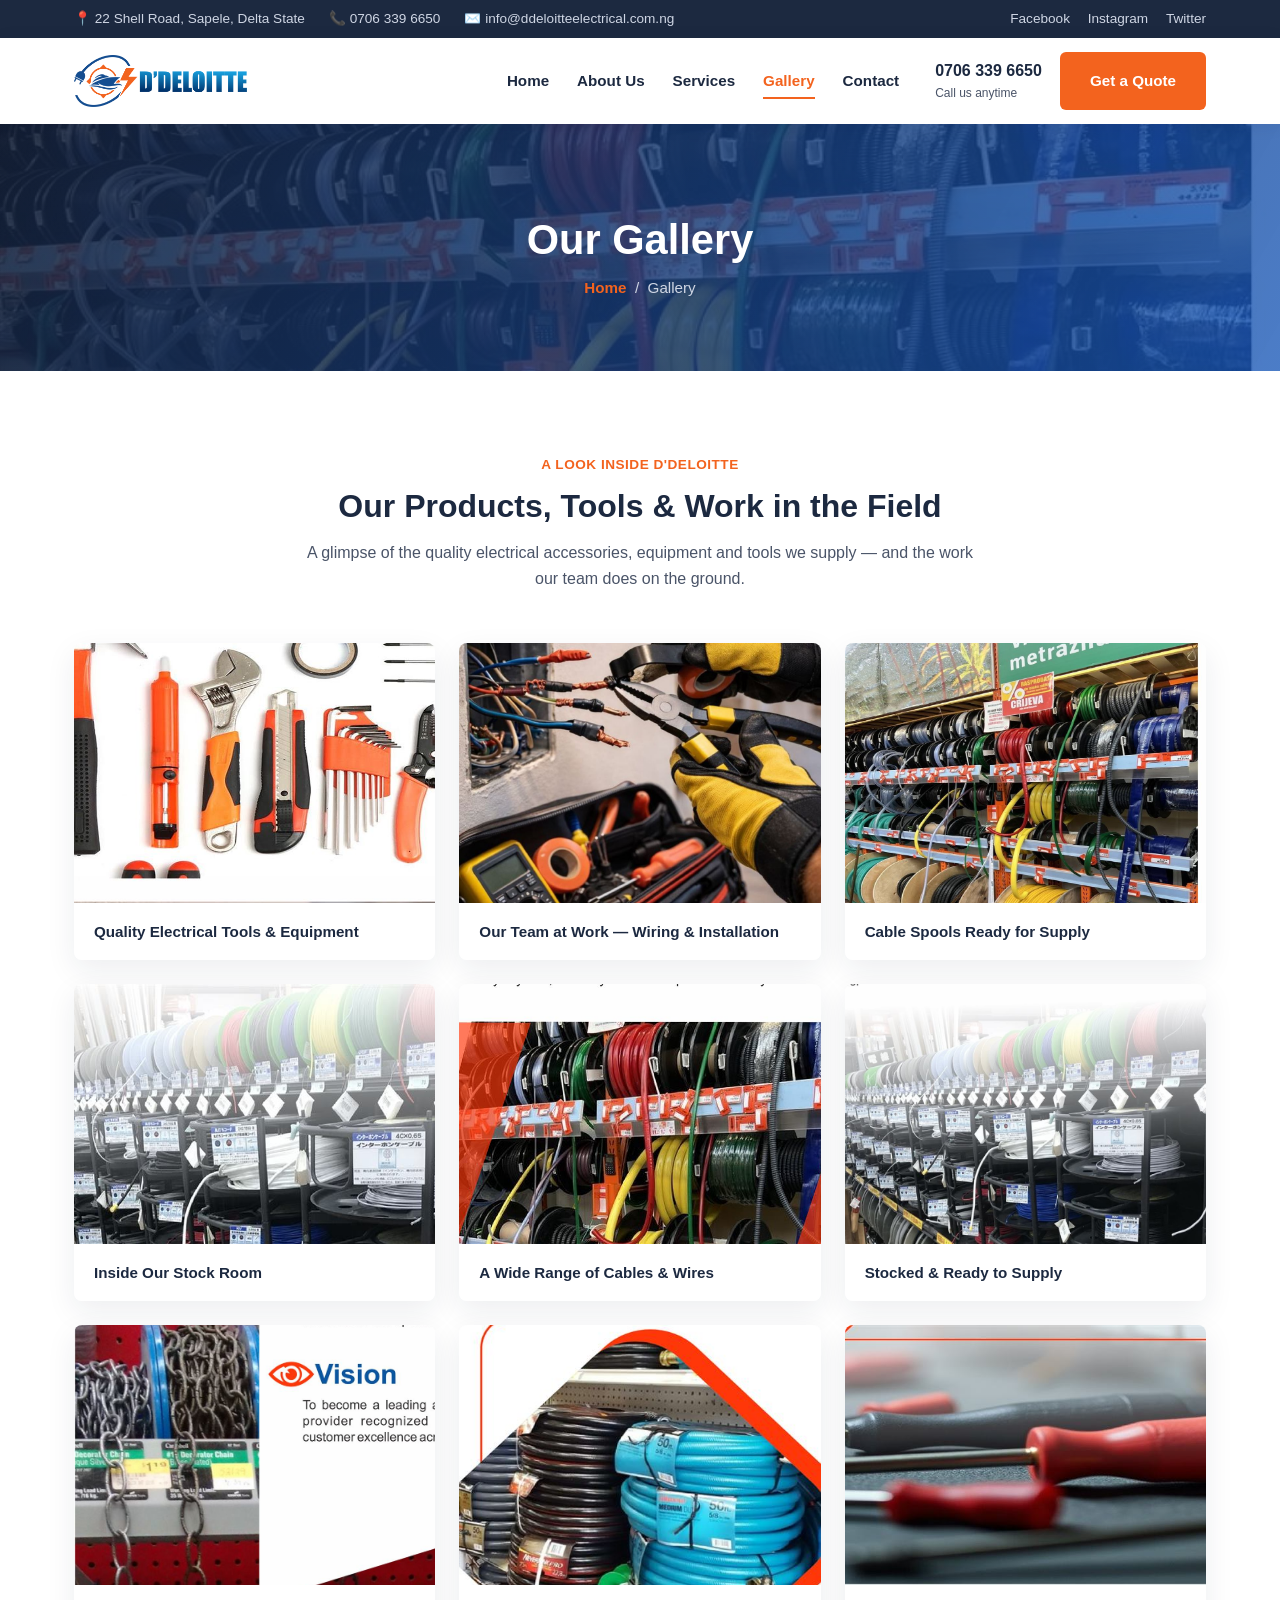
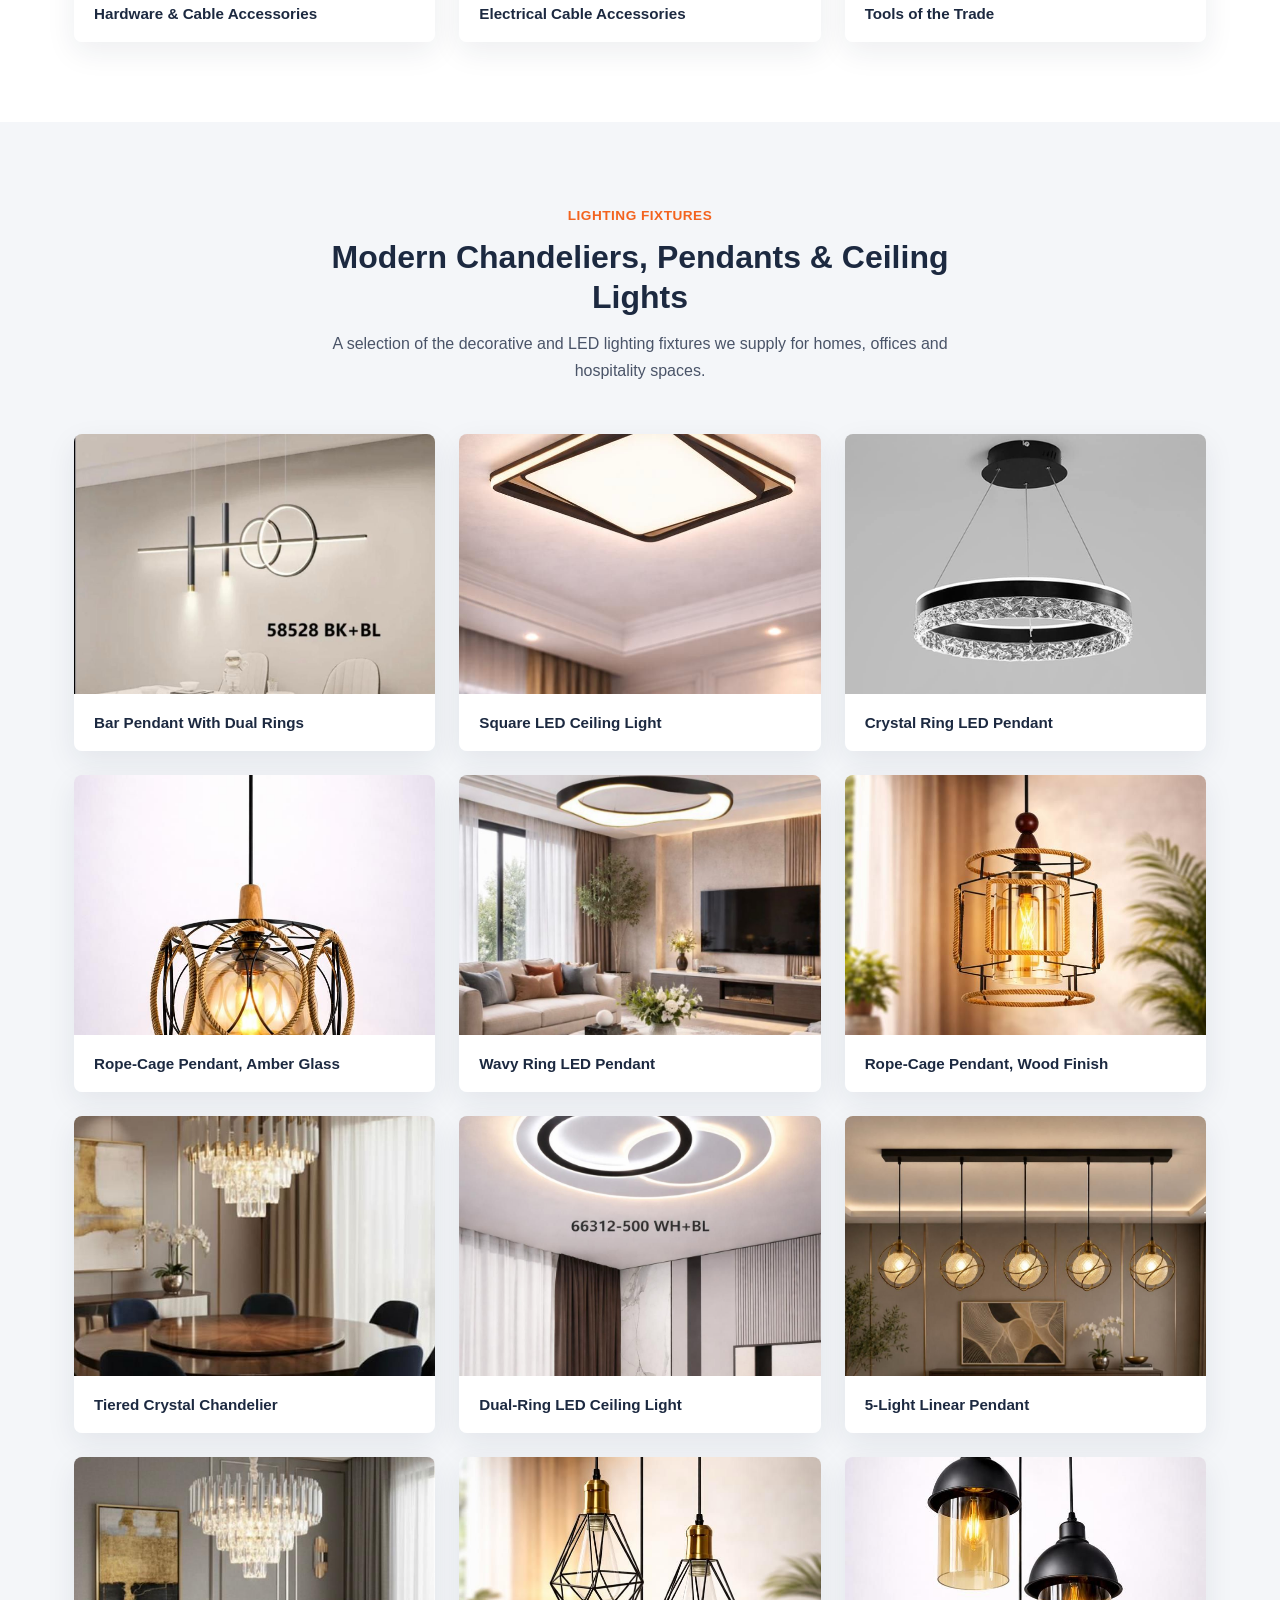
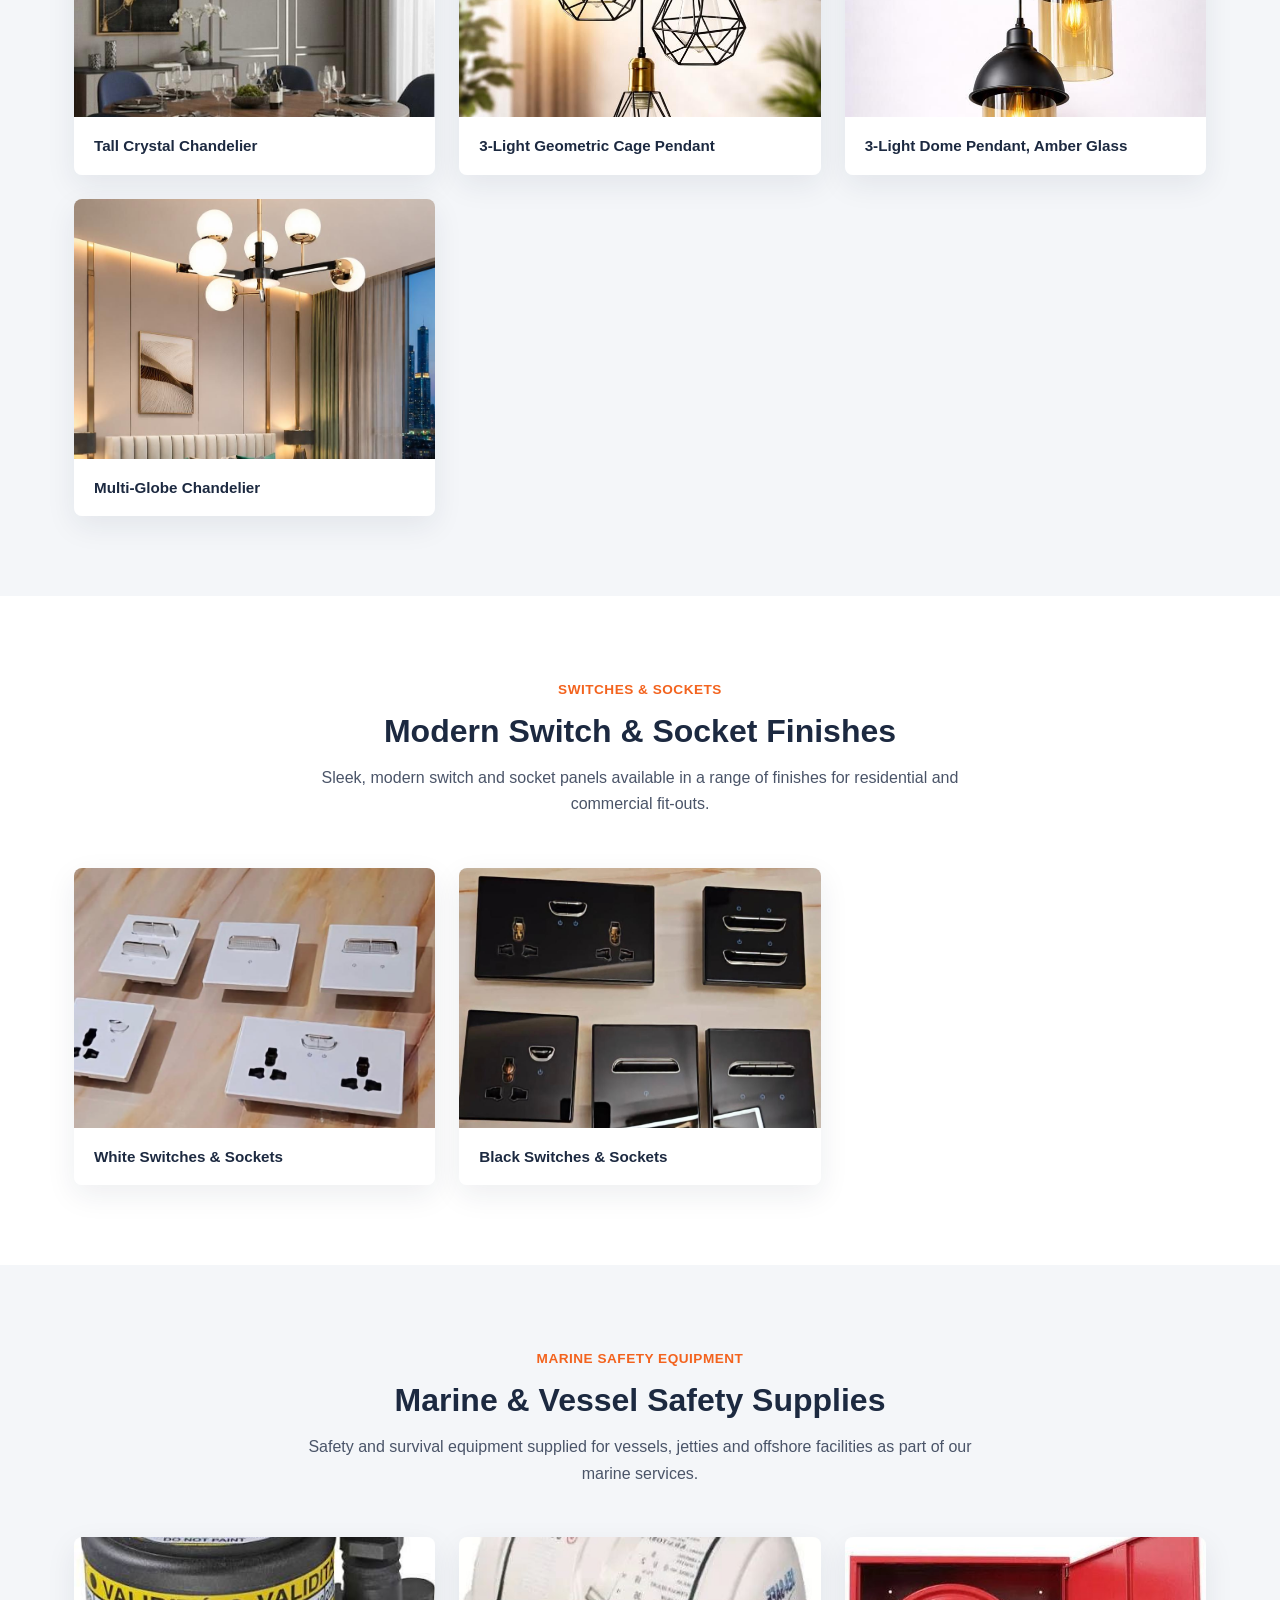
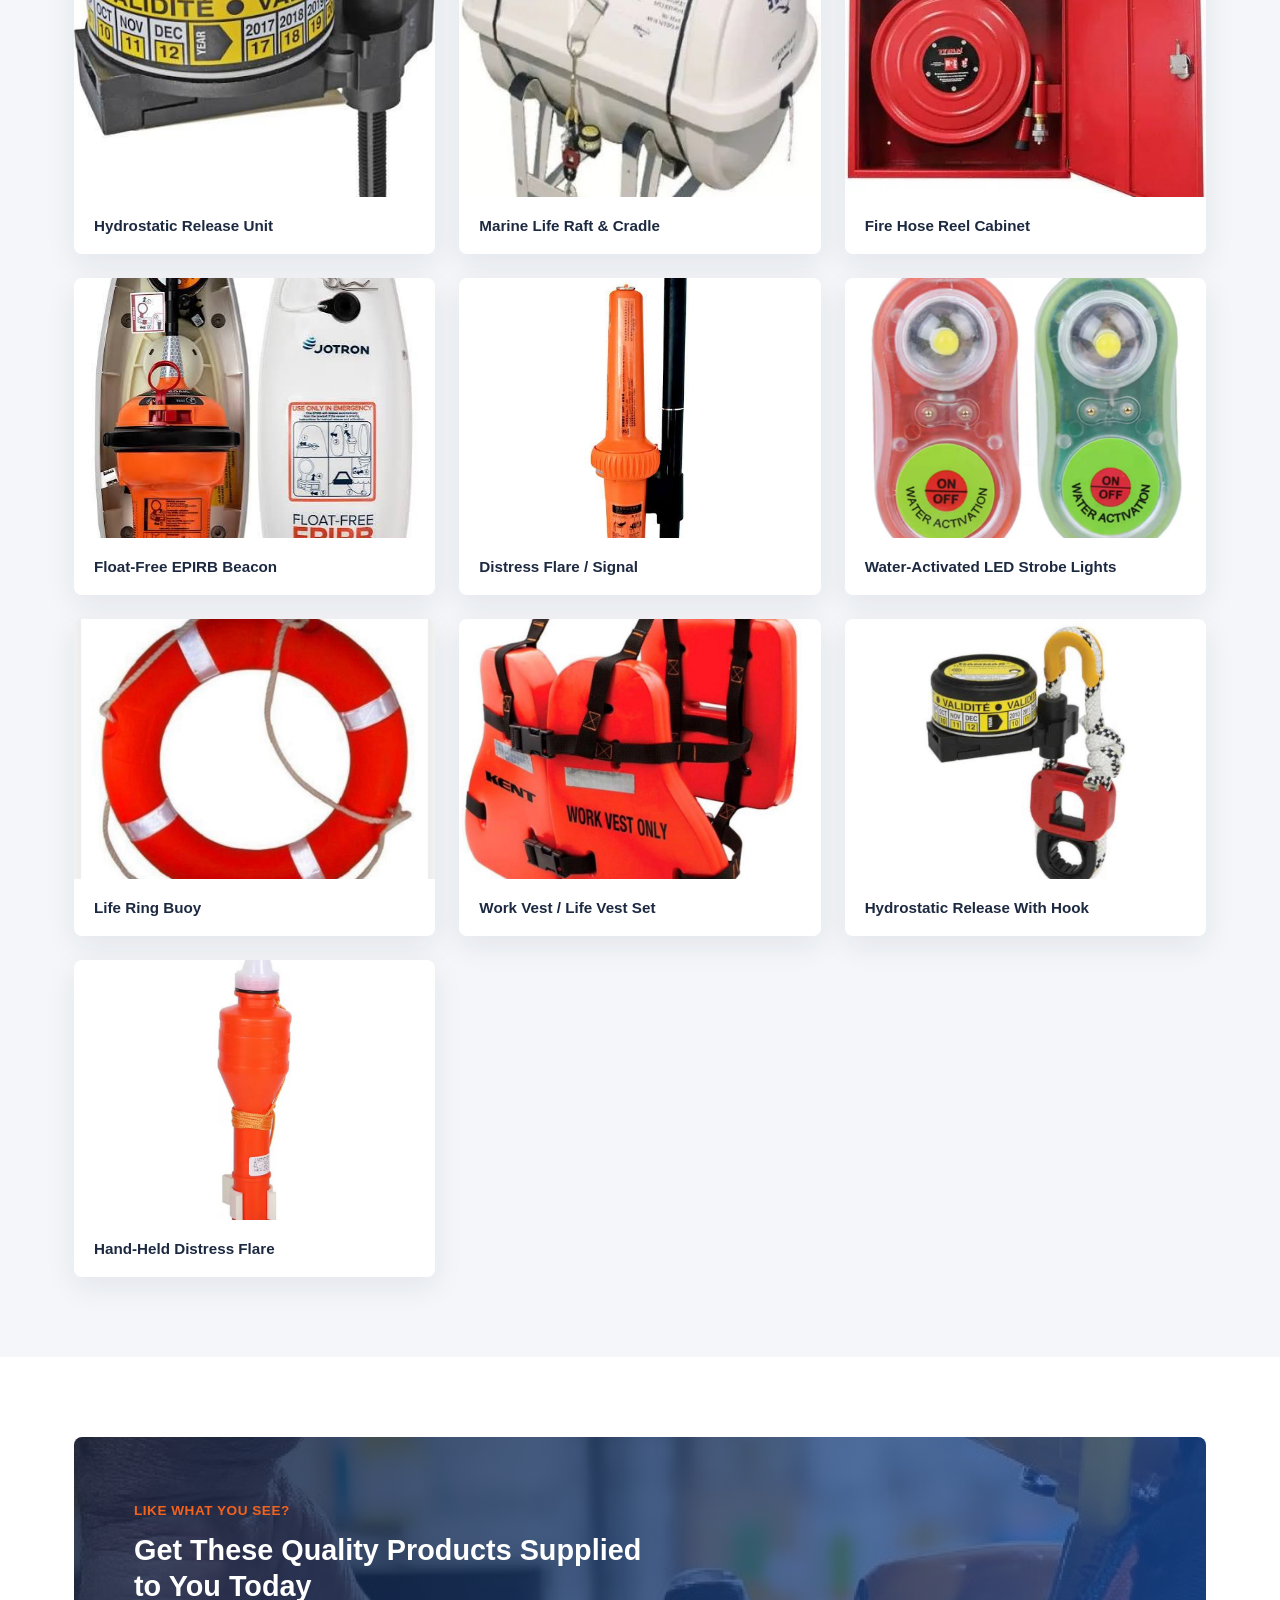
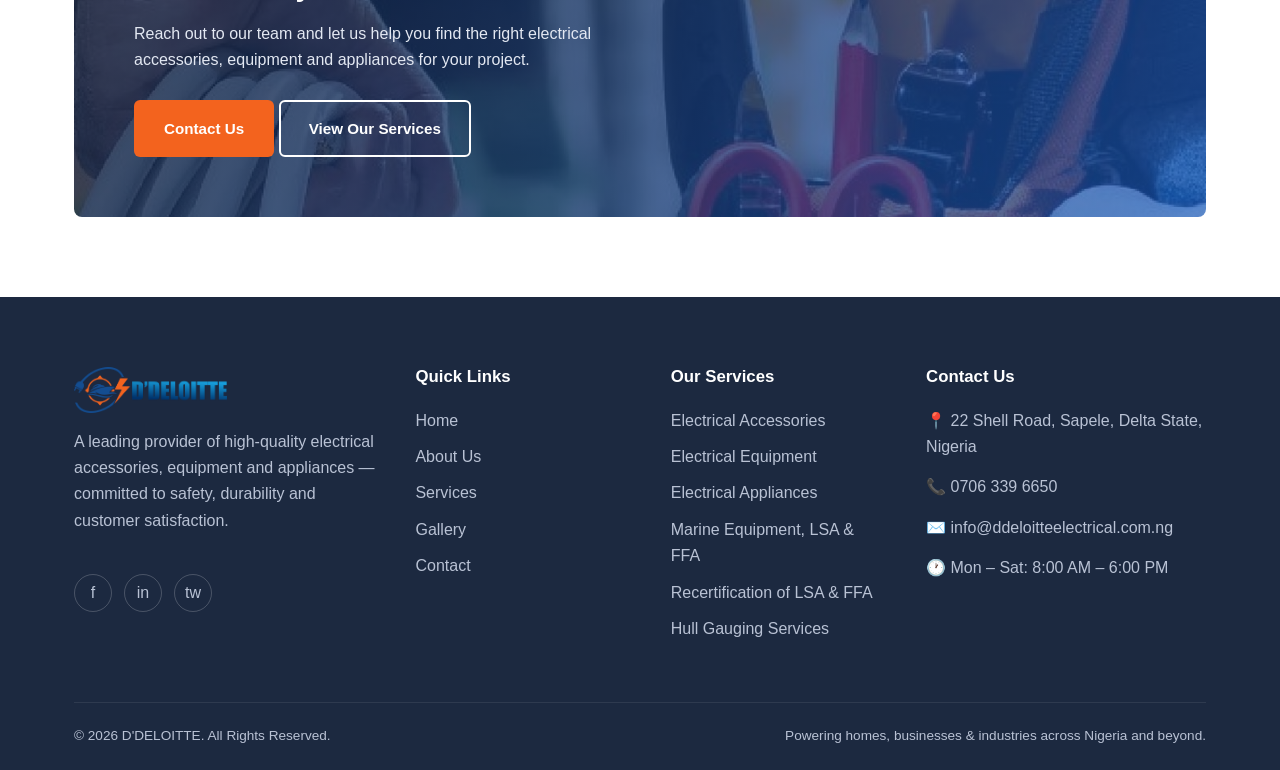
<file: gallery.html>
<!DOCTYPE html>
<html lang="en">
<head>
<meta charset="UTF-8">
<meta name="viewport" content="width=device-width, initial-scale=1.0">
<title>Gallery | D'DELOITTE</title>
<meta name="description" content="Browse photos of D'DELOITTE's products, tools, warehouse and electricians at work.">
<link rel="icon" href="images/logo-square.png" type="image/png">
<link rel="stylesheet" href="css/style.css">
<style>
  .gallery-grid {
    display: grid;
    grid-template-columns: repeat(3, 1fr);
    gap: 24px;
  }
  .gallery-grid figure {
    border-radius: var(--radius);
    overflow: hidden;
    box-shadow: var(--shadow);
    margin: 0;
  }
  .gallery-grid img {
    width: 100%;
    height: 260px;
    object-fit: cover;
    transition: transform 0.3s ease;
  }
  .gallery-grid figure:hover img { transform: scale(1.06); }
  .gallery-grid figcaption {
    padding: 16px 20px;
    background: #fff;
    font-weight: 700;
    color: var(--text-dark);
    font-size: 0.95rem;
  }
  @media (max-width: 980px) { .gallery-grid { grid-template-columns: repeat(2, 1fr); } }
  @media (max-width: 600px) { .gallery-grid { grid-template-columns: 1fr; } }
</style>
</head>
<body>

<div class="topbar">
  <div class="container">
    <div class="topbar-info">
      <span>📍 22 Shell Road, Sapele, Delta State</span>
      <span>📞 0706 339 6650</span>
      <span>✉️ info@ddeloitteelectrical.com.ng</span>
    </div>
    <div class="topbar-social">
      <a href="#" aria-label="Facebook">Facebook</a>
      <a href="#" aria-label="Instagram">Instagram</a>
      <a href="#" aria-label="Twitter">Twitter</a>
    </div>
  </div>
</div>

<header class="site-header">
  <div class="container">
    <a class="brand" href="index.html">
      <img src="images/logo.png" alt="D'DELOITTE logo">
    </a>
    <nav class="nav">
      <ul class="nav-links">
        <li><a href="index.html">Home</a></li>
        <li><a href="about.html">About Us</a></li>
        <li><a href="services.html">Services</a></li>
        <li><a href="gallery.html" class="active">Gallery</a></li>
        <li><a href="contact.html">Contact</a></li>
      </ul>
      <div class="nav-cta">
        <span class="phone">0706 339 6650<span>Call us anytime</span></span>
        <a href="contact.html" class="btn btn--orange">Get a Quote</a>
      </div>
      <button class="nav-toggle" aria-label="Toggle navigation"><span></span><span></span><span></span></button>
    </nav>
  </div>
</header>

<section class="page-header" style="--hero-img: url('../images/gallery-cable-spools.jpg');">
  <div class="container">
    <h1>Our Gallery</h1>
    <p class="crumbs"><a href="index.html">Home</a> &nbsp;/&nbsp; Gallery</p>
  </div>
</section>

<section class="section">
  <div class="container">
    <div class="section-head">
      <span class="eyebrow">A Look Inside D'DELOITTE</span>
      <h2>Our Products, Tools &amp; Work in the Field</h2>
      <p>A glimpse of the quality electrical accessories, equipment and tools we supply — and the work our team does on the ground.</p>
    </div>

    <div class="gallery-grid">
      <figure>
        <img src="images/gallery-tools-flatlay.jpg" alt="Flat-lay of electrical hand tools including soldering iron, hammer, wrench, screwdrivers and multimeter">
        <figcaption>Quality Electrical Tools &amp; Equipment</figcaption>
      </figure>
      <figure>
        <img src="images/gallery-wiring-closeup.jpg" alt="Electrician in protective gloves working on house wiring with pliers">
        <figcaption>Our Team at Work — Wiring &amp; Installation</figcaption>
      </figure>
      <figure>
        <img src="images/gallery-cable-spools.jpg" alt="Rows of colourful cable spools stocked on warehouse shelving">
        <figcaption>Cable Spools Ready for Supply</figcaption>
      </figure>
      <figure>
        <img src="images/gallery-store-aisle.jpg" alt="Aisle of an electrical store stocked with cables and accessories">
        <figcaption>Inside Our Stock Room</figcaption>
      </figure>
      <figure>
        <img src="images/about-cables.jpg" alt="Shelves of electrical cables and wire reels in different colours">
        <figcaption>A Wide Range of Cables &amp; Wires</figcaption>
      </figure>
      <figure>
        <img src="images/store-aisle-wires.jpg" alt="Long aisle of an electrical supply store with stacked wire reels">
        <figcaption>Stocked &amp; Ready to Supply</figcaption>
      </figure>
      <figure>
        <img src="images/chains-cables.jpg" alt="Display of chains, cables and electrical hardware on store racking">
        <figcaption>Hardware &amp; Cable Accessories</figcaption>
      </figure>
      <figure>
        <img src="images/service-accessories.jpg" alt="Coiled blue and black electrical cables on a shelf">
        <figcaption>Electrical Cable Accessories</figcaption>
      </figure>
      <figure>
        <img src="images/tools-closeup.jpg" alt="Close-up of red and yellow handled screwdrivers and electrical tools">
        <figcaption>Tools of the Trade</figcaption>
      </figure>
    </div>
  </div>
</section>

<section class="section section--gray">
  <div class="container">
    <div class="section-head">
      <span class="eyebrow">Lighting Fixtures</span>
      <h2>Modern Chandeliers, Pendants &amp; Ceiling Lights</h2>
      <p>A selection of the decorative and LED lighting fixtures we supply for homes, offices and hospitality spaces.</p>
    </div>

    <div class="gallery-grid">
      <figure>
        <img src="images/img-1.jpeg" alt="Black linear pendant light with dual ring accents over a dining table">
        <figcaption>Bar Pendant With Dual Rings</figcaption>
      </figure>
      <figure>
        <img src="images/img-2.jpeg" alt="Square LED ceiling light with warm glow in a living room">
        <figcaption>Square LED Ceiling Light</figcaption>
      </figure>
      <figure>
        <img src="images/img-3.jpeg" alt="Round crystal LED ring pendant light">
        <figcaption>Crystal Ring LED Pendant</figcaption>
      </figure>
      <figure>
        <img src="images/img-4.jpeg" alt="Rope-cage pendant light with amber glass globe">
        <figcaption>Rope-Cage Pendant, Amber Glass</figcaption>
      </figure>
      <figure>
        <img src="images/img-5.jpeg" alt="Wavy black ring LED pendant light in a modern living room">
        <figcaption>Wavy Ring LED Pendant</figcaption>
      </figure>
      <figure>
        <img src="images/img-6.jpeg" alt="Rope-cage pendant light with wood finish and amber glass">
        <figcaption>Rope-Cage Pendant, Wood Finish</figcaption>
      </figure>
      <figure>
        <img src="images/img-7.jpeg" alt="Tiered crystal chandelier over a round dining table">
        <figcaption>Tiered Crystal Chandelier</figcaption>
      </figure>
      <figure>
        <img src="images/img-8.jpeg" alt="Dual-ring black and white LED ceiling light">
        <figcaption>Dual-Ring LED Ceiling Light</figcaption>
      </figure>
      <figure>
        <img src="images/img-9.jpeg" alt="Five-light linear pendant with gold cage globes">
        <figcaption>5-Light Linear Pendant</figcaption>
      </figure>
      <figure>
        <img src="images/img-10.jpeg" alt="Tall crystal chandelier over a round dining table">
        <figcaption>Tall Crystal Chandelier</figcaption>
      </figure>
      <figure>
        <img src="images/img-11.jpeg" alt="Three-light geometric wire cage pendant cluster">
        <figcaption>3-Light Geometric Cage Pendant</figcaption>
      </figure>
      <figure>
        <img src="images/img-12.jpeg" alt="Three-light dome pendant with amber glass shades">
        <figcaption>3-Light Dome Pendant, Amber Glass</figcaption>
      </figure>
      <figure>
        <img src="images/img-25.jpeg" alt="Multi-globe gold and black chandelier in a bedroom">
        <figcaption>Multi-Globe Chandelier</figcaption>
      </figure>
    </div>
  </div>
</section>

<section class="section">
  <div class="container">
    <div class="section-head">
      <span class="eyebrow">Switches &amp; Sockets</span>
      <h2>Modern Switch &amp; Socket Finishes</h2>
      <p>Sleek, modern switch and socket panels available in a range of finishes for residential and commercial fit-outs.</p>
    </div>

    <div class="gallery-grid">
      <figure>
        <img src="images/img-13.jpeg" alt="Modern white wall switches and sockets on a marble surface">
        <figcaption>White Switches &amp; Sockets</figcaption>
      </figure>
      <figure>
        <img src="images/img-14.jpeg" alt="Modern black wall switches and sockets on a marble surface">
        <figcaption>Black Switches &amp; Sockets</figcaption>
      </figure>
    </div>
  </div>
</section>

<section class="section section--gray">
  <div class="container">
    <div class="section-head">
      <span class="eyebrow">Marine Safety Equipment</span>
      <h2>Marine &amp; Vessel Safety Supplies</h2>
      <p>Safety and survival equipment supplied for vessels, jetties and offshore facilities as part of our marine services.</p>
    </div>

    <div class="gallery-grid">
      <figure>
        <img src="images/img-15.jpeg" alt="HAMMAR H20E hydrostatic release unit">
        <figcaption>Hydrostatic Release Unit</figcaption>
      </figure>
      <figure>
        <img src="images/img-16.jpeg" alt="Marine life raft in a white canister on a cradle">
        <figcaption>Marine Life Raft &amp; Cradle</figcaption>
      </figure>
      <figure>
        <img src="images/img-17.jpeg" alt="Red fire hose reel inside an open cabinet">
        <figcaption>Fire Hose Reel Cabinet</figcaption>
      </figure>
      <figure>
        <img src="images/img-18.jpeg" alt="Jotron float-free EPIRB emergency beacon">
        <figcaption>Float-Free EPIRB Beacon</figcaption>
      </figure>
      <figure>
        <img src="images/img-19.jpeg" alt="Orange distress flare signal with launcher tube">
        <figcaption>Distress Flare / Signal</figcaption>
      </figure>
      <figure>
        <img src="images/img-20.jpeg" alt="Red and green water-activated LED strobe lights">
        <figcaption>Water-Activated LED Strobe Lights</figcaption>
      </figure>
      <figure>
        <img src="images/img-21.jpeg" alt="Orange life ring buoy with rope">
        <figcaption>Life Ring Buoy</figcaption>
      </figure>
      <figure>
        <img src="images/img-22.jpeg" alt="Orange Kent work vest / life vest set">
        <figcaption>Work Vest / Life Vest Set</figcaption>
      </figure>
      <figure>
        <img src="images/img-23.jpeg" alt="Hydrostatic release unit with hook and rope assembly">
        <figcaption>Hydrostatic Release With Hook</figcaption>
      </figure>
      <figure>
        <img src="images/img-24.jpeg" alt="Hand-held orange distress flare">
        <figcaption>Hand-Held Distress Flare</figcaption>
      </figure>
    </div>
  </div>
</section>

<section class="section">
  <div class="container">
    <div class="banner-cta" style="--hero-img: url('../images/hero-electrician.jpg');">
      <span class="eyebrow">Like What You See?</span>
      <h2>Get These Quality Products Supplied to You Today</h2>
      <p>Reach out to our team and let us help you find the right electrical accessories, equipment and appliances for your project.</p>
      <div class="btn-row">
        <a href="contact.html" class="btn btn--orange">Contact Us</a>
        <a href="services.html" class="btn btn--outline">View Our Services</a>
      </div>
    </div>
  </div>
</section>

<footer class="site-footer">
  <div class="container">
    <div class="footer-grid">
      <div>
        <img class="brand-logo" src="images/logo.png" alt="D'DELOITTE logo">
        <p>A leading provider of high-quality electrical accessories, equipment and appliances — committed to safety, durability and customer satisfaction.</p>
        <div class="socials mt-40">
          <a href="#" aria-label="Facebook">f</a>
          <a href="#" aria-label="Instagram">in</a>
          <a href="#" aria-label="Twitter">tw</a>
        </div>
      </div>
      <div>
        <h4>Quick Links</h4>
        <ul>
          <li><a href="index.html">Home</a></li>
          <li><a href="about.html">About Us</a></li>
          <li><a href="services.html">Services</a></li>
          <li><a href="gallery.html">Gallery</a></li>
          <li><a href="contact.html">Contact</a></li>
        </ul>
      </div>
      <div>
        <h4>Our Services</h4>
        <ul>
          <li><a href="services.html">Electrical Accessories</a></li>
          <li><a href="services.html">Electrical Equipment</a></li>
          <li><a href="services.html">Electrical Appliances</a></li>
          <li><a href="services.html#marine">Marine Equipment, LSA &amp; FFA</a></li>
          <li><a href="services.html#marine">Recertification of LSA &amp; FFA</a></li>
          <li><a href="services.html#marine">Hull Gauging Services</a></li>
        </ul>
      </div>
      <div>
        <h4>Contact Us</h4>
        <address>
          <p>📍 22 Shell Road, Sapele, Delta State, Nigeria</p>
          <p>📞 0706 339 6650</p>
          <p>✉️ info@ddeloitteelectrical.com.ng</p>
          <p>🕐 Mon – Sat: 8:00 AM – 6:00 PM</p>
        </address>
      </div>
    </div>
    <div class="footer-bottom">
      <p>&copy; 2026 D'DELOITTE. All Rights Reserved.</p>
      <p>Powering homes, businesses &amp; industries across Nigeria and beyond.</p>
    </div>
  </div>
</footer>

<script src="js/script.js"></script>
</body>
</html>
</file>
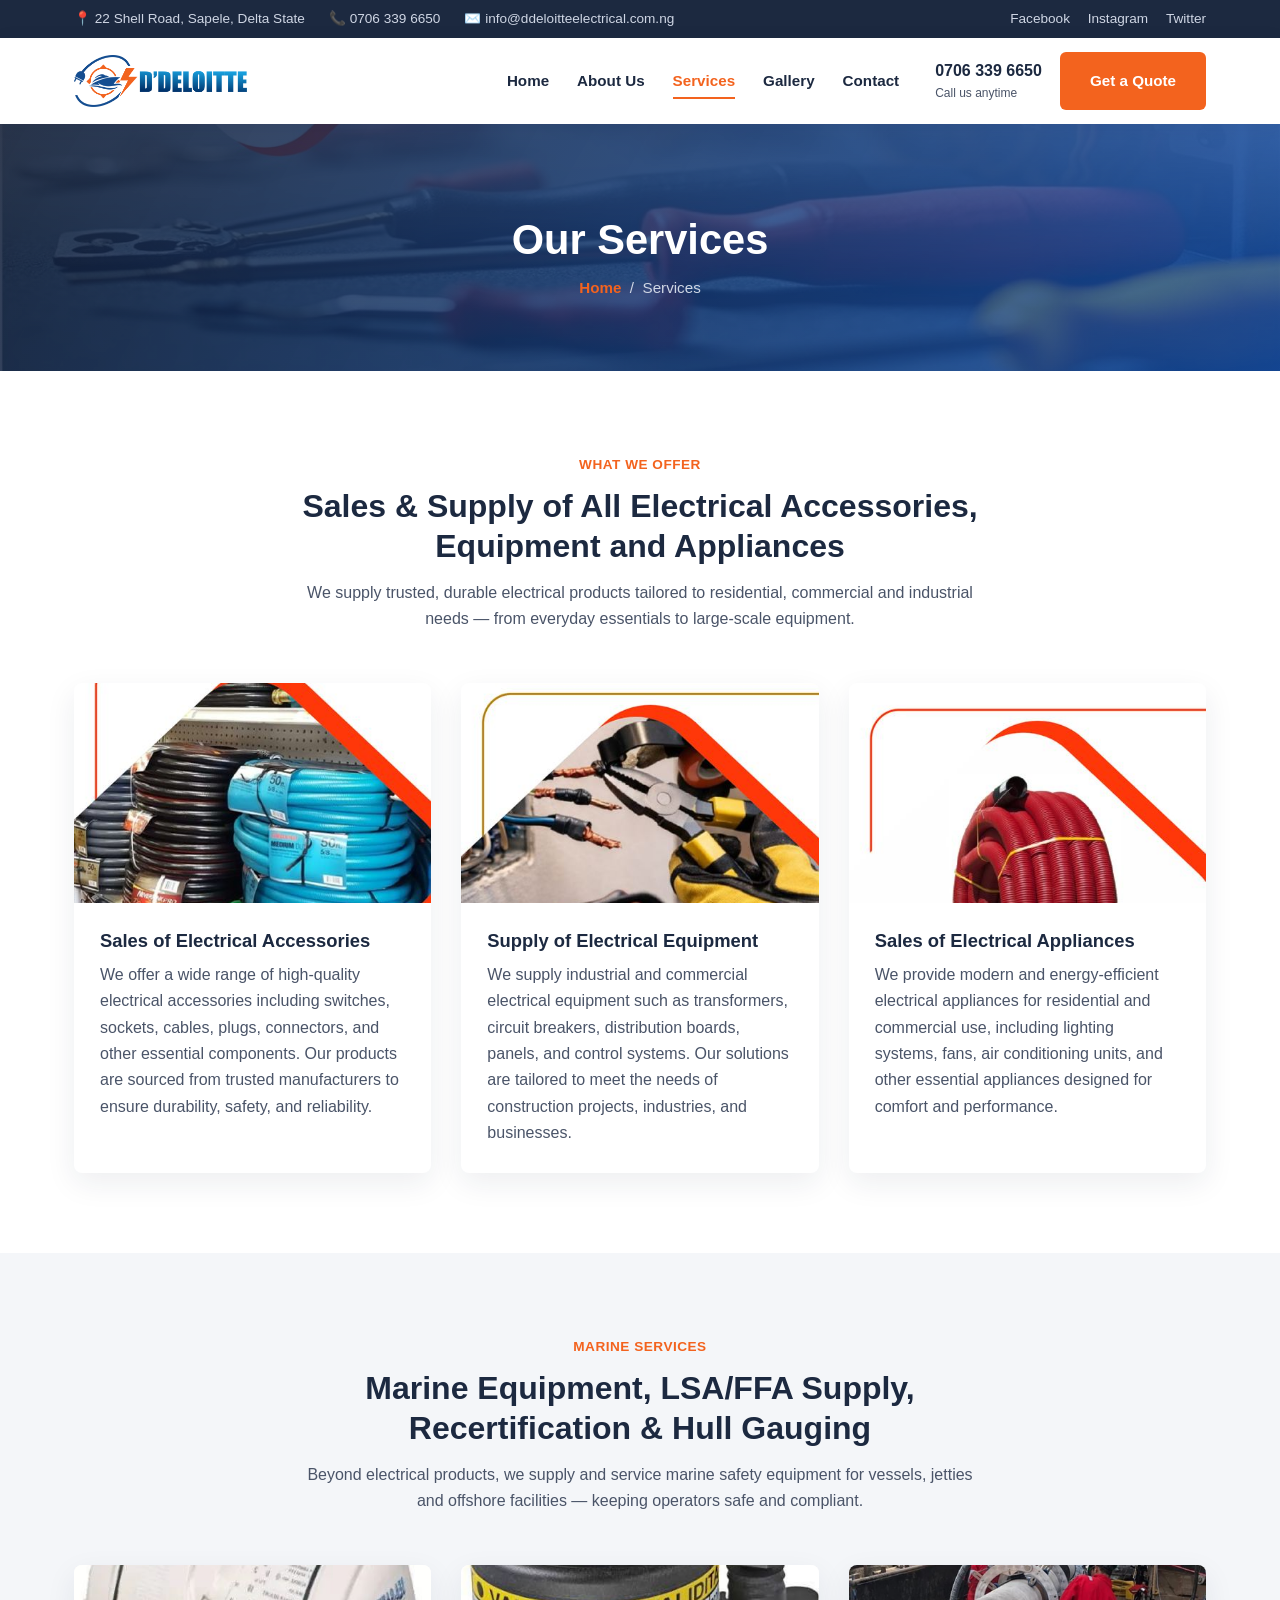
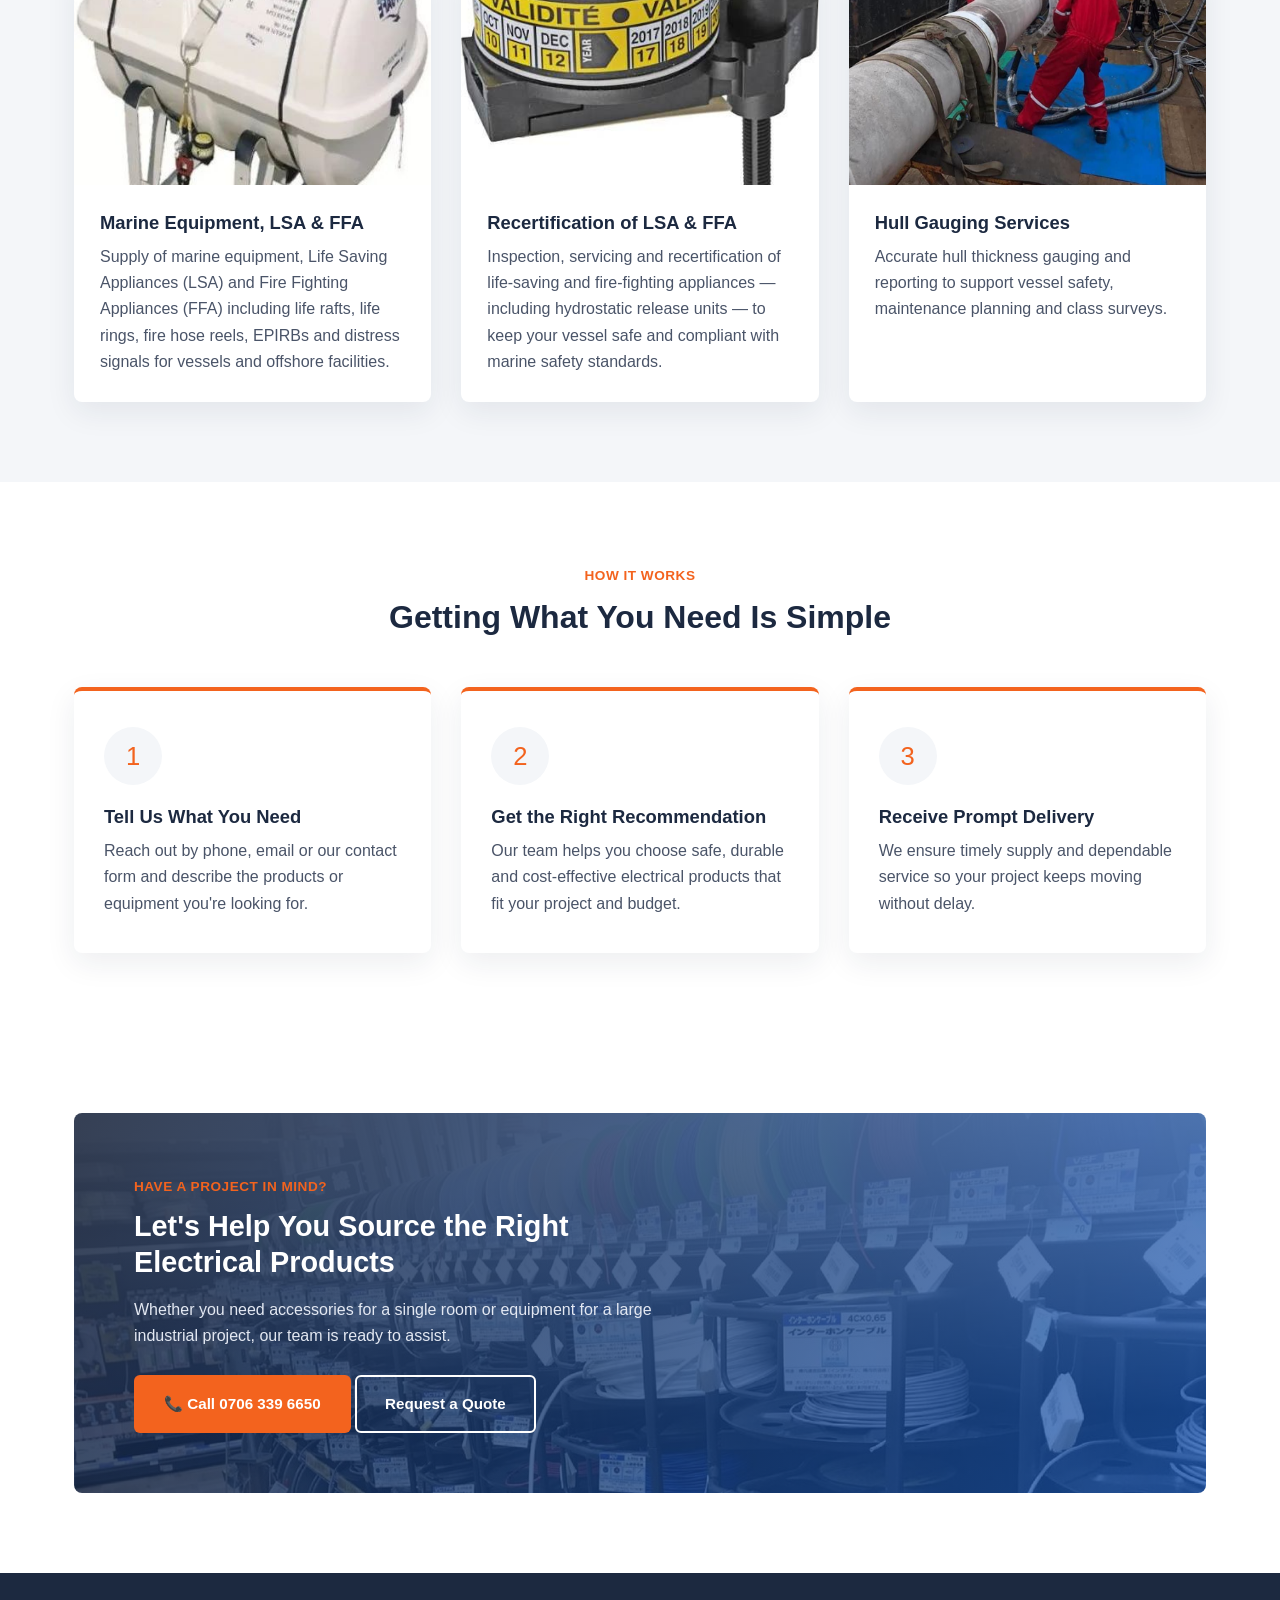
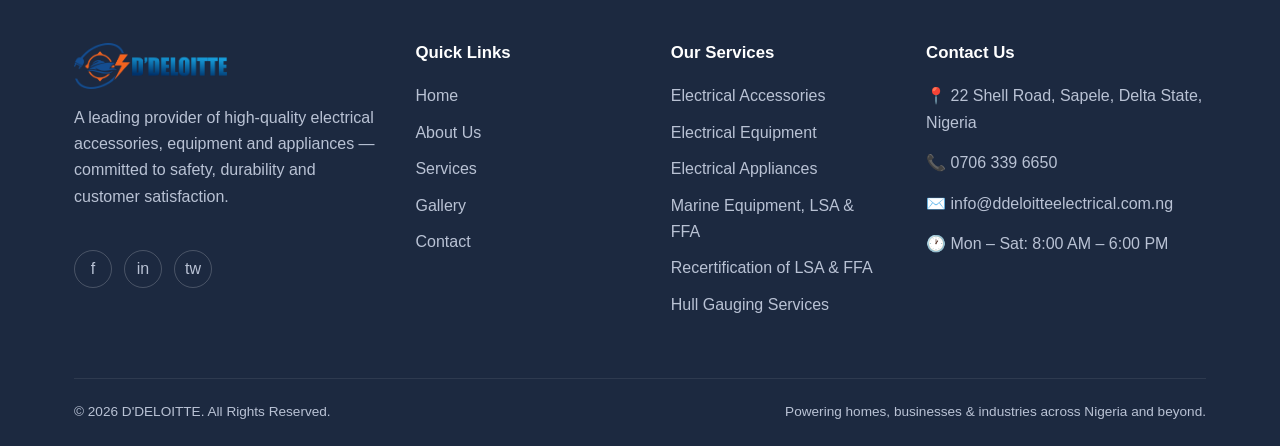
<file: services.html>
<!DOCTYPE html>
<html lang="en">
<head>
<meta charset="UTF-8">
<meta name="viewport" content="width=device-width, initial-scale=1.0">
<title>Our Services | D'DELOITTE</title>
<meta name="description" content="D'DELOITTE offers sales and supply of electrical accessories, equipment and appliances, plus marine equipment, LSA/FFA supply, recertification and hull gauging services.">
<link rel="icon" href="images/logo-square.png" type="image/png">
<link rel="stylesheet" href="css/style.css">
</head>
<body>

<div class="topbar">
  <div class="container">
    <div class="topbar-info">
      <span>📍 22 Shell Road, Sapele, Delta State</span>
      <span>📞 0706 339 6650</span>
      <span>✉️ info@ddeloitteelectrical.com.ng</span>
    </div>
    <div class="topbar-social">
      <a href="#" aria-label="Facebook">Facebook</a>
      <a href="#" aria-label="Instagram">Instagram</a>
      <a href="#" aria-label="Twitter">Twitter</a>
    </div>
  </div>
</div>

<header class="site-header">
  <div class="container">
    <a class="brand" href="index.html">
      <img src="images/logo.png" alt="D'DELOITTE logo">
    </a>
    <nav class="nav">
      <ul class="nav-links">
        <li><a href="index.html">Home</a></li>
        <li><a href="about.html">About Us</a></li>
        <li><a href="services.html" class="active">Services</a></li>
        <li><a href="gallery.html">Gallery</a></li>
        <li><a href="contact.html">Contact</a></li>
      </ul>
      <div class="nav-cta">
        <span class="phone">0706 339 6650<span>Call us anytime</span></span>
        <a href="contact.html" class="btn btn--orange">Get a Quote</a>
      </div>
      <button class="nav-toggle" aria-label="Toggle navigation"><span></span><span></span><span></span></button>
    </nav>
  </div>
</header>

<section class="page-header" style="--hero-img: url('../images/tools-closeup.jpg');">
  <div class="container">
    <h1>Our Services</h1>
    <p class="crumbs"><a href="index.html">Home</a> &nbsp;/&nbsp; Services</p>
  </div>
</section>

<section class="section">
  <div class="container">
    <div class="section-head">
      <span class="eyebrow">What We Offer</span>
      <h2>Sales &amp; Supply of All Electrical Accessories, Equipment and Appliances</h2>
      <p>We supply trusted, durable electrical products tailored to residential, commercial and industrial needs — from everyday essentials to large-scale equipment.</p>
    </div>

    <div class="grid-3">
      <div class="card">
        <img src="images/service-accessories.jpg" alt="Coils of electrical cables and accessories on display">
        <div class="card-body">
          <h3>Sales of Electrical Accessories</h3>
          <p>We offer a wide range of high-quality electrical accessories including switches, sockets, cables, plugs, connectors, and other essential components. Our products are sourced from trusted manufacturers to ensure durability, safety, and reliability.</p>
        </div>
      </div>
      <div class="card">
        <img src="images/service-equipment.jpg" alt="Electrician handling electrical equipment and tools">
        <div class="card-body">
          <h3>Supply of Electrical Equipment</h3>
          <p>We supply industrial and commercial electrical equipment such as transformers, circuit breakers, distribution boards, panels, and control systems. Our solutions are tailored to meet the needs of construction projects, industries, and businesses.</p>
        </div>
      </div>
      <div class="card">
        <img src="images/service-appliances.jpg" alt="Coiled electrical cable, an example of electrical appliances stock">
        <div class="card-body">
          <h3>Sales of Electrical Appliances</h3>
          <p>We provide modern and energy-efficient electrical appliances for residential and commercial use, including lighting systems, fans, air conditioning units, and other essential appliances designed for comfort and performance.</p>
        </div>
      </div>
    </div>
  </div>
</section>

<!-- Marine Services -->
<section id="marine" class="section section--gray">
  <div class="container">
    <div class="section-head">
      <span class="eyebrow">Marine Services</span>
      <h2>Marine Equipment, LSA/FFA Supply, Recertification &amp; Hull Gauging</h2>
      <p>Beyond electrical products, we supply and service marine safety equipment for vessels, jetties and offshore facilities — keeping operators safe and compliant.</p>
    </div>

    <div class="grid-3">
      <div class="card">
        <img src="images/img-16.jpeg" alt="Marine life raft in a white canister on a cradle">
        <div class="card-body">
          <h3>Marine Equipment, LSA &amp; FFA</h3>
          <p>Supply of marine equipment, Life Saving Appliances (LSA) and Fire Fighting Appliances (FFA) including life rafts, life rings, fire hose reels, EPIRBs and distress signals for vessels and offshore facilities.</p>
        </div>
      </div>
      <div class="card">
        <img src="images/img-15.jpeg" alt="HAMMAR hydrostatic release unit">
        <div class="card-body">
          <h3>Recertification of LSA &amp; FFA</h3>
          <p>Inspection, servicing and recertification of life-saving and fire-fighting appliances — including hydrostatic release units — to keep your vessel safe and compliant with marine safety standards.</p>
        </div>
      </div>
      <div class="card">
        <img src="images/marine-services.jpg" alt="Technician installing marine cable/pipe equipment on a vessel deck">
        <div class="card-body">
          <h3>Hull Gauging Services</h3>
          <p>Accurate hull thickness gauging and reporting to support vessel safety, maintenance planning and class surveys.</p>
        </div>
      </div>
    </div>
  </div>
</section>

<!-- Process / how we work -->
<section class="section">
  <div class="container">
    <div class="section-head">
      <span class="eyebrow">How It Works</span>
      <h2>Getting What You Need Is Simple</h2>
    </div>
    <div class="grid-3">
      <div class="icon-card">
        <div class="icon">1</div>
        <h3>Tell Us What You Need</h3>
        <p>Reach out by phone, email or our contact form and describe the products or equipment you're looking for.</p>
      </div>
      <div class="icon-card">
        <div class="icon">2</div>
        <h3>Get the Right Recommendation</h3>
        <p>Our team helps you choose safe, durable and cost-effective electrical products that fit your project and budget.</p>
      </div>
      <div class="icon-card">
        <div class="icon">3</div>
        <h3>Receive Prompt Delivery</h3>
        <p>We ensure timely supply and dependable service so your project keeps moving without delay.</p>
      </div>
    </div>
  </div>
</section>

<!-- CTA -->
<section class="section">
  <div class="container">
    <div class="banner-cta" style="--hero-img: url('../images/store-aisle-wires.jpg');">
      <span class="eyebrow">Have a Project In Mind?</span>
      <h2>Let's Help You Source the Right Electrical Products</h2>
      <p>Whether you need accessories for a single room or equipment for a large industrial project, our team is ready to assist.</p>
      <div class="btn-row">
        <a href="tel:+2347063396650" class="btn btn--orange">📞 Call 0706 339 6650</a>
        <a href="contact.html" class="btn btn--outline">Request a Quote</a>
      </div>
    </div>
  </div>
</section>

<footer class="site-footer">
  <div class="container">
    <div class="footer-grid">
      <div>
        <img class="brand-logo" src="images/logo.png" alt="D'DELOITTE logo">
        <p>A leading provider of high-quality electrical accessories, equipment and appliances — committed to safety, durability and customer satisfaction.</p>
        <div class="socials mt-40">
          <a href="#" aria-label="Facebook">f</a>
          <a href="#" aria-label="Instagram">in</a>
          <a href="#" aria-label="Twitter">tw</a>
        </div>
      </div>
      <div>
        <h4>Quick Links</h4>
        <ul>
          <li><a href="index.html">Home</a></li>
          <li><a href="about.html">About Us</a></li>
          <li><a href="services.html">Services</a></li>
          <li><a href="gallery.html">Gallery</a></li>
          <li><a href="contact.html">Contact</a></li>
        </ul>
      </div>
      <div>
        <h4>Our Services</h4>
        <ul>
          <li><a href="services.html">Electrical Accessories</a></li>
          <li><a href="services.html">Electrical Equipment</a></li>
          <li><a href="services.html">Electrical Appliances</a></li>
          <li><a href="services.html#marine">Marine Equipment, LSA &amp; FFA</a></li>
          <li><a href="services.html#marine">Recertification of LSA &amp; FFA</a></li>
          <li><a href="services.html#marine">Hull Gauging Services</a></li>
        </ul>
      </div>
      <div>
        <h4>Contact Us</h4>
        <address>
          <p>📍 22 Shell Road, Sapele, Delta State, Nigeria</p>
          <p>📞 0706 339 6650</p>
          <p>✉️ info@ddeloitteelectrical.com.ng</p>
          <p>🕐 Mon – Sat: 8:00 AM – 6:00 PM</p>
        </address>
      </div>
    </div>
    <div class="footer-bottom">
      <p>&copy; 2026 D'DELOITTE. All Rights Reserved.</p>
      <p>Powering homes, businesses &amp; industries across Nigeria and beyond.</p>
    </div>
  </div>
</footer>

<script src="js/script.js"></script>
</body>
</html>
</file>
<file: css/style.css>
/* ===================== D'DELOITTE — site styles ===================== */

:root {
  --blue: #1958b8;
  --blue-dark: #11407f;
  --orange: #f3631e;
  --orange-dark: #d6491a;
  --navy: #1c2940;
  --gray-bg: #f4f6f9;
  --text: #4a5468;
  --text-dark: #1c2940;
  --radius: 8px;
  --shadow: 0 10px 30px rgba(28, 41, 64, 0.08);
}

* { margin: 0; padding: 0; box-sizing: border-box; }

/* Honeypot field - hidden from real visitors, traps bots */
.hp-field {
  position: absolute;
  left: -9999px;
  width: 1px;
  height: 1px;
  opacity: 0;
}

/* Form submission feedback banner */
.form-alert {
  padding: 14px 20px;
  border-radius: var(--radius);
  font-weight: 700;
  margin-bottom: 20px;
}
.form-alert--success { background: #e3f6e8; color: #1e7d3a; border: 1px solid #b6e6c4; }
.form-alert--error { background: #fdeaea; color: #b3261e; border: 1px solid #f5c2c0; }

html { scroll-behavior: smooth; }

body {
  font-family: 'Segoe UI', Roboto, Helvetica, Arial, sans-serif;
  color: var(--text);
  line-height: 1.65;
  background: #fff;
}

img { max-width: 100%; display: block; }

a { text-decoration: none; color: inherit; }

ul { list-style: none; }

.container {
  max-width: 1180px;
  margin: 0 auto;
  padding: 0 24px;
}

h1, h2, h3, h4 {
  color: var(--text-dark);
  font-weight: 800;
  line-height: 1.25;
}

.section { padding: 80px 0; }
.section--gray { background: var(--gray-bg); }
.section--navy { background: var(--navy); color: #cfd6e4; }
.section--navy h2, .section--navy h3 { color: #fff; }

.eyebrow {
  display: inline-block;
  color: var(--orange);
  font-weight: 700;
  letter-spacing: 0.5px;
  text-transform: uppercase;
  font-size: 0.85rem;
  margin-bottom: 10px;
}

.section-head {
  max-width: 680px;
  margin: 0 auto 50px;
  text-align: center;
}
.section-head h2 { font-size: 2rem; margin-bottom: 14px; }
.section-head p { color: var(--text); }

/* ---------- Buttons ---------- */
.btn {
  display: inline-flex;
  align-items: center;
  gap: 8px;
  padding: 14px 28px;
  border-radius: 6px;
  font-weight: 700;
  font-size: 0.95rem;
  border: 2px solid transparent;
  cursor: pointer;
  transition: all 0.2s ease;
}
.btn--orange { background: var(--orange); color: #fff; }
.btn--orange:hover { background: var(--orange-dark); }
.btn--navy { background: var(--navy); color: #fff; }
.btn--navy:hover { background: #0f1828; }
.btn--outline { background: transparent; border-color: #fff; color: #fff; }
.btn--outline:hover { background: #fff; color: var(--navy); }
.btn--outline-dark { background: transparent; border-color: var(--navy); color: var(--navy); }
.btn--outline-dark:hover { background: var(--navy); color: #fff; }

/* ---------- Header ---------- */
.topbar {
  background: var(--navy);
  color: #cfd6e4;
  font-size: 0.85rem;
}
.topbar .container {
  display: flex;
  justify-content: space-between;
  align-items: center;
  padding-top: 8px;
  padding-bottom: 8px;
  flex-wrap: wrap;
  gap: 8px;
}
.topbar a { color: #cfd6e4; }
.topbar .topbar-info { display: flex; gap: 24px; flex-wrap: wrap; }
.topbar .topbar-info span { display: inline-flex; align-items: center; gap: 6px; }
.topbar .topbar-social a { margin-left: 14px; color: #cfd6e4; }
.topbar .topbar-social a:hover { color: var(--orange); }

.site-header {
  position: sticky;
  top: 0;
  z-index: 100;
  background: #fff;
  box-shadow: 0 2px 16px rgba(28,41,64,0.08);
}
.site-header .container {
  display: flex;
  align-items: center;
  justify-content: space-between;
  padding-top: 14px;
  padding-bottom: 14px;
}
.brand { display: flex; align-items: center; gap: 10px; }
.brand img { height: 52px; width: auto; }

.nav { display: flex; align-items: center; gap: 36px; }
.nav-links { display: flex; gap: 28px; }
.nav-links a {
  font-weight: 600;
  color: var(--text-dark);
  font-size: 0.95rem;
  padding: 6px 0;
  position: relative;
}
.nav-links a.active,
.nav-links a:hover { color: var(--orange); }
.nav-links a.active::after {
  content: "";
  position: absolute;
  left: 0; right: 0; bottom: -4px;
  height: 2px;
  background: var(--orange);
}

.nav-cta { display: flex; align-items: center; gap: 18px; }
.nav-cta .phone { font-weight: 700; color: var(--navy); white-space: nowrap; }
.nav-cta .phone span { display: block; font-size: 0.75rem; font-weight: 500; color: var(--text); }

.nav-toggle {
  display: none;
  flex-direction: column;
  gap: 5px;
  background: none;
  border: none;
  cursor: pointer;
  padding: 6px;
}
.nav-toggle span { width: 26px; height: 3px; background: var(--navy); border-radius: 2px; }

/* ---------- Hero Slider ---------- */
.hero {
  position: relative;
  color: #fff;
  overflow: hidden;
  min-height: 640px;
}
.hero-slide {
  position: absolute;
  inset: 0;
  display: flex;
  align-items: center;
  background: linear-gradient(120deg, rgba(20,32,56,0.5), rgba(25,88,184,0.35)), var(--hero-img) center/cover no-repeat;
  padding: 130px 0 100px;
  opacity: 0;
  visibility: hidden;
  transition: opacity 1s ease, visibility 1s ease;
  z-index: 1;
}
.hero-slide.active {
  position: relative;
  opacity: 1;
  visibility: visible;
  z-index: 2;
}
.hero .eyebrow { color: var(--orange); text-shadow: 0 2px 10px rgba(0,0,0,0.55); }
.hero h1 {
  color: #fff;
  font-size: clamp(1.6rem, 3.2vw, 2.5rem);
  max-width: 720px;
  margin-bottom: 18px;
  text-shadow: 0 2px 12px rgba(0,0,0,0.6);
  min-height: 1.3em;
}
.hero h1 .typed-cursor {
  display: inline-block;
  margin-left: 2px;
  animation: heroCursorBlink 0.8s step-end infinite;
}
@keyframes heroCursorBlink { 50% { opacity: 0; } }
.hero p { max-width: 600px; font-size: 1.05rem; color: #e3e8f2; margin-bottom: 30px; text-shadow: 0 2px 8px rgba(0,0,0,0.55); }
.hero .btn-row { display: flex; gap: 16px; flex-wrap: wrap; }

/* Animate the hero text in on the active slide */
.hero-slide .eyebrow,
.hero-slide p,
.hero-slide .btn-row {
  opacity: 0;
  transform: translateY(32px);
}
@keyframes heroFadeUp {
  to { opacity: 1; transform: translateY(0); }
}
.hero-slide.active .eyebrow   { animation: heroFadeUp 0.7s ease forwards 0.15s; }
.hero-slide.active p          { animation: heroFadeUp 0.7s ease forwards 0.55s; }
.hero-slide.active .btn-row   { animation: heroFadeUp 0.7s ease forwards 0.75s; }

/* Arrows */
.hero-arrow {
  position: absolute;
  top: 50%;
  transform: translateY(-50%);
  z-index: 5;
  width: 46px;
  height: 46px;
  border-radius: 50%;
  border: 1px solid rgba(255,255,255,0.5);
  background: rgba(255,255,255,0.12);
  color: #fff;
  font-size: 1.6rem;
  line-height: 1;
  cursor: pointer;
  display: flex;
  align-items: center;
  justify-content: center;
  transition: background 0.25s ease, border-color 0.25s ease;
}
.hero-arrow:hover { background: var(--orange); border-color: var(--orange); }
.hero-arrow--prev { left: 24px; }
.hero-arrow--next { right: 24px; }

/* Dots */
.hero-dots {
  position: absolute;
  bottom: 26px;
  left: 0;
  right: 0;
  z-index: 5;
  display: flex;
  justify-content: center;
  gap: 12px;
}
.hero-dots button {
  width: 12px;
  height: 12px;
  border-radius: 50%;
  border: 1px solid rgba(255,255,255,0.7);
  background: transparent;
  cursor: pointer;
  padding: 0;
  transition: background 0.25s ease, transform 0.25s ease;
}
.hero-dots button.active {
  background: var(--orange);
  border-color: var(--orange);
  transform: scale(1.2);
}

/* Page header (inner pages) */
.page-header {
  position: relative;
  color: #fff;
  text-align: center;
  padding: 90px 0 70px;
  background: linear-gradient(120deg, rgba(20,32,56,0.88), rgba(25,88,184,0.78)), var(--hero-img) center/cover no-repeat;
}
.page-header h1 { color: #fff; font-size: clamp(1.8rem, 4vw, 2.6rem); margin-bottom: 10px; }
.page-header .crumbs { color: #cfd6e4; font-size: 0.95rem; }
.page-header .crumbs a { color: var(--orange); font-weight: 600; }

/* Request-service bar overlapping hero */
.request-bar {
  background: var(--navy);
  border-radius: var(--radius);
  margin-top: -64px;
  position: relative;
  z-index: 5;
  padding: 30px;
  box-shadow: var(--shadow);
}
.request-bar h3 { color: #fff; font-size: 1.2rem; margin-bottom: 18px; }
.request-bar form {
  display: grid;
  grid-template-columns: repeat(4, 1fr) auto;
  gap: 14px;
}
.request-bar input {
  width: 100%;
  padding: 13px 14px;
  border-radius: 6px;
  border: none;
  font-size: 0.92rem;
  font-family: inherit;
}
.request-bar button { white-space: nowrap; }

/* ---------- About / split sections ---------- */
.split {
  display: grid;
  grid-template-columns: 1fr 1fr;
  gap: 60px;
  align-items: center;
}
.split img { border-radius: var(--radius); box-shadow: var(--shadow); }
.split h2 { font-size: 1.9rem; margin-bottom: 16px; }

/* Secondary inset photo overlapping the main split image */
.split-media--double { position: relative; }
.split-media--double .sub-photo {
  position: absolute;
  bottom: -28px;
  right: -28px;
  width: 42%;
  border: 5px solid #fff;
  object-fit: cover;
  aspect-ratio: 1 / 1;
}

/* Placeholder for sections awaiting a real photo */
.image-placeholder {
  min-height: 320px;
  border-radius: var(--radius);
  border: 2px dashed #c7cedb;
  background: var(--gray-bg);
  display: flex;
  align-items: center;
  justify-content: center;
  text-align: center;
  color: var(--text);
  font-weight: 600;
  padding: 30px;
}
.checklist li {
  display: flex;
  align-items: flex-start;
  gap: 10px;
  margin-top: 12px;
  font-weight: 600;
  color: var(--text-dark);
}
.checklist li::before {
  content: "✓";
  display: inline-flex;
  align-items: center;
  justify-content: center;
  width: 22px; height: 22px;
  background: var(--orange);
  color: #fff;
  border-radius: 50%;
  font-size: 0.8rem;
  flex-shrink: 0;
}

/* ---------- Cards ---------- */
.grid-3 {
  display: grid;
  grid-template-columns: repeat(3, 1fr);
  gap: 30px;
}
.grid-2 {
  display: grid;
  grid-template-columns: repeat(2, 1fr);
  gap: 30px;
}

.card {
  background: #fff;
  border-radius: var(--radius);
  box-shadow: var(--shadow);
  overflow: hidden;
  transition: transform 0.25s ease;
}
.card:hover { transform: translateY(-6px); }
.card img { height: 220px; object-fit: cover; width: 100%; }
.card-body { padding: 26px; }
.card-body h3 { font-size: 1.15rem; margin-bottom: 10px; }
.card-body .more { color: var(--orange); font-weight: 700; font-size: 0.9rem; display: inline-block; margin-top: 10px; }

.icon-card {
  background: #fff;
  border-radius: var(--radius);
  box-shadow: var(--shadow);
  padding: 36px 30px;
  text-align: left;
  border-top: 4px solid var(--orange);
}
.icon-card .icon {
  width: 58px; height: 58px;
  border-radius: 50%;
  background: var(--gray-bg);
  display: flex; align-items: center; justify-content: center;
  font-size: 1.6rem;
  color: var(--orange);
  margin-bottom: 20px;
}
.icon-card h3 { font-size: 1.15rem; margin-bottom: 10px; }

/* ---------- Stats ---------- */
.stats {
  display: grid;
  grid-template-columns: repeat(3, 1fr);
  gap: 30px;
  text-align: center;
}
.stats .num { font-size: 2.6rem; font-weight: 800; color: var(--orange); }
.stats .label { color: #cfd6e4; font-weight: 600; }

/* ---------- Testimonial / quote ---------- */
.quote {
  background: #fff;
  border-radius: var(--radius);
  box-shadow: var(--shadow);
  padding: 36px;
  border-left: 5px solid var(--orange);
}
.quote p { font-style: italic; font-size: 1.05rem; color: var(--text-dark); margin-bottom: 14px; }
.quote .who { font-weight: 700; color: var(--orange); }

/* ---------- Emergency callout ---------- */
.callout {
  background: var(--orange);
  color: #fff;
  border-radius: var(--radius);
  padding: 30px;
}
.callout h4 { color: #fff; font-size: 1.2rem; margin-bottom: 10px; }
.callout .num { font-size: 1.4rem; font-weight: 800; margin-top: 8px; display: inline-block; }

/* ---------- Newsletter ---------- */
.newsletter {
  background: var(--orange);
  color: #fff;
  border-radius: var(--radius);
  padding: 34px 40px;
  display: flex;
  align-items: center;
  justify-content: space-between;
  flex-wrap: wrap;
  gap: 22px;
}
.newsletter h3 { color: #fff; font-size: 1.2rem; }
.newsletter form { display: flex; gap: 12px; flex-wrap: wrap; }
.newsletter input {
  padding: 13px 18px;
  border-radius: 6px;
  border: none;
  min-width: 280px;
  font-family: inherit;
}

/* ---------- Footer ---------- */
.site-footer {
  background: var(--navy);
  color: #b9c2d4;
  padding-top: 70px;
}
.footer-grid {
  display: grid;
  grid-template-columns: 1.4fr 1fr 1fr 1.3fr;
  gap: 40px;
  padding-bottom: 50px;
  border-bottom: 1px solid rgba(255,255,255,0.08);
}
.footer-grid h4 { color: #fff; font-size: 1.05rem; margin-bottom: 20px; }
.footer-grid img.brand-logo { height: 46px; margin-bottom: 16px; }
.footer-grid ul li { margin-bottom: 10px; }
.footer-grid ul li a:hover { color: var(--orange); }
.footer-grid address { font-style: normal; }
.footer-grid address p { display: flex; gap: 10px; margin-bottom: 14px; align-items: flex-start; }
.footer-bottom {
  display: flex;
  justify-content: space-between;
  align-items: center;
  padding: 22px 0;
  font-size: 0.85rem;
  flex-wrap: wrap;
  gap: 12px;
}
.socials { display: flex; gap: 12px; }
.socials a {
  width: 38px; height: 38px;
  border-radius: 50%;
  border: 1px solid rgba(255,255,255,0.2);
  display: flex; align-items: center; justify-content: center;
  transition: all 0.2s ease;
}
.socials a:hover { background: var(--orange); border-color: var(--orange); }

/* ---------- Misc ---------- */
.bg-photo {
  border-radius: var(--radius);
  overflow: hidden;
  box-shadow: var(--shadow);
}
.home-gallery img {
  height: 220px;
  width: 100%;
  object-fit: cover;
  background: #fff;
}
.text-center { text-align: center; }
.mt-40 { margin-top: 40px; }
.mb-30 { margin-bottom: 30px; }

.banner-cta {
  background: linear-gradient(120deg, rgba(20,32,56,0.85), rgba(25,88,184,0.7)), var(--hero-img) center/cover no-repeat;
  color: #fff;
  border-radius: var(--radius);
  padding: 60px;
}
.banner-cta h2 { color: #fff; font-size: 1.8rem; max-width: 520px; margin-bottom: 16px; }
.banner-cta p { max-width: 520px; color: #e3e8f2; margin-bottom: 26px; }

/* ---------- Responsive ---------- */
@media (max-width: 980px) {
  .nav-links, .nav-cta .phone { display: none; }
  .nav-toggle { display: flex; }
  .nav-cta .btn--orange { padding: 8px 12px; font-size: 0.7rem; white-space: nowrap; }
  .brand img { height: 40px; }
  .nav.open .nav-links {
    display: flex;
    flex-direction: column;
    position: absolute;
    top: 100%; left: 0; right: 0;
    background: #fff;
    padding: 20px 24px;
    box-shadow: var(--shadow);
    gap: 16px;
  }
  .grid-3, .grid-2, .split, .stats, .footer-grid { grid-template-columns: 1fr; }
  .split { gap: 30px; }
  .split .split-media { order: -1; }
  .request-bar form { grid-template-columns: 1fr; }
  .topbar .topbar-info { display: none; }
}

@media (max-width: 600px) {
  .section { padding: 56px 0; }
  .hero-slide { padding: 40px 0 60px; }
  .newsletter, .banner-cta { padding: 28px; }
}
</file>
